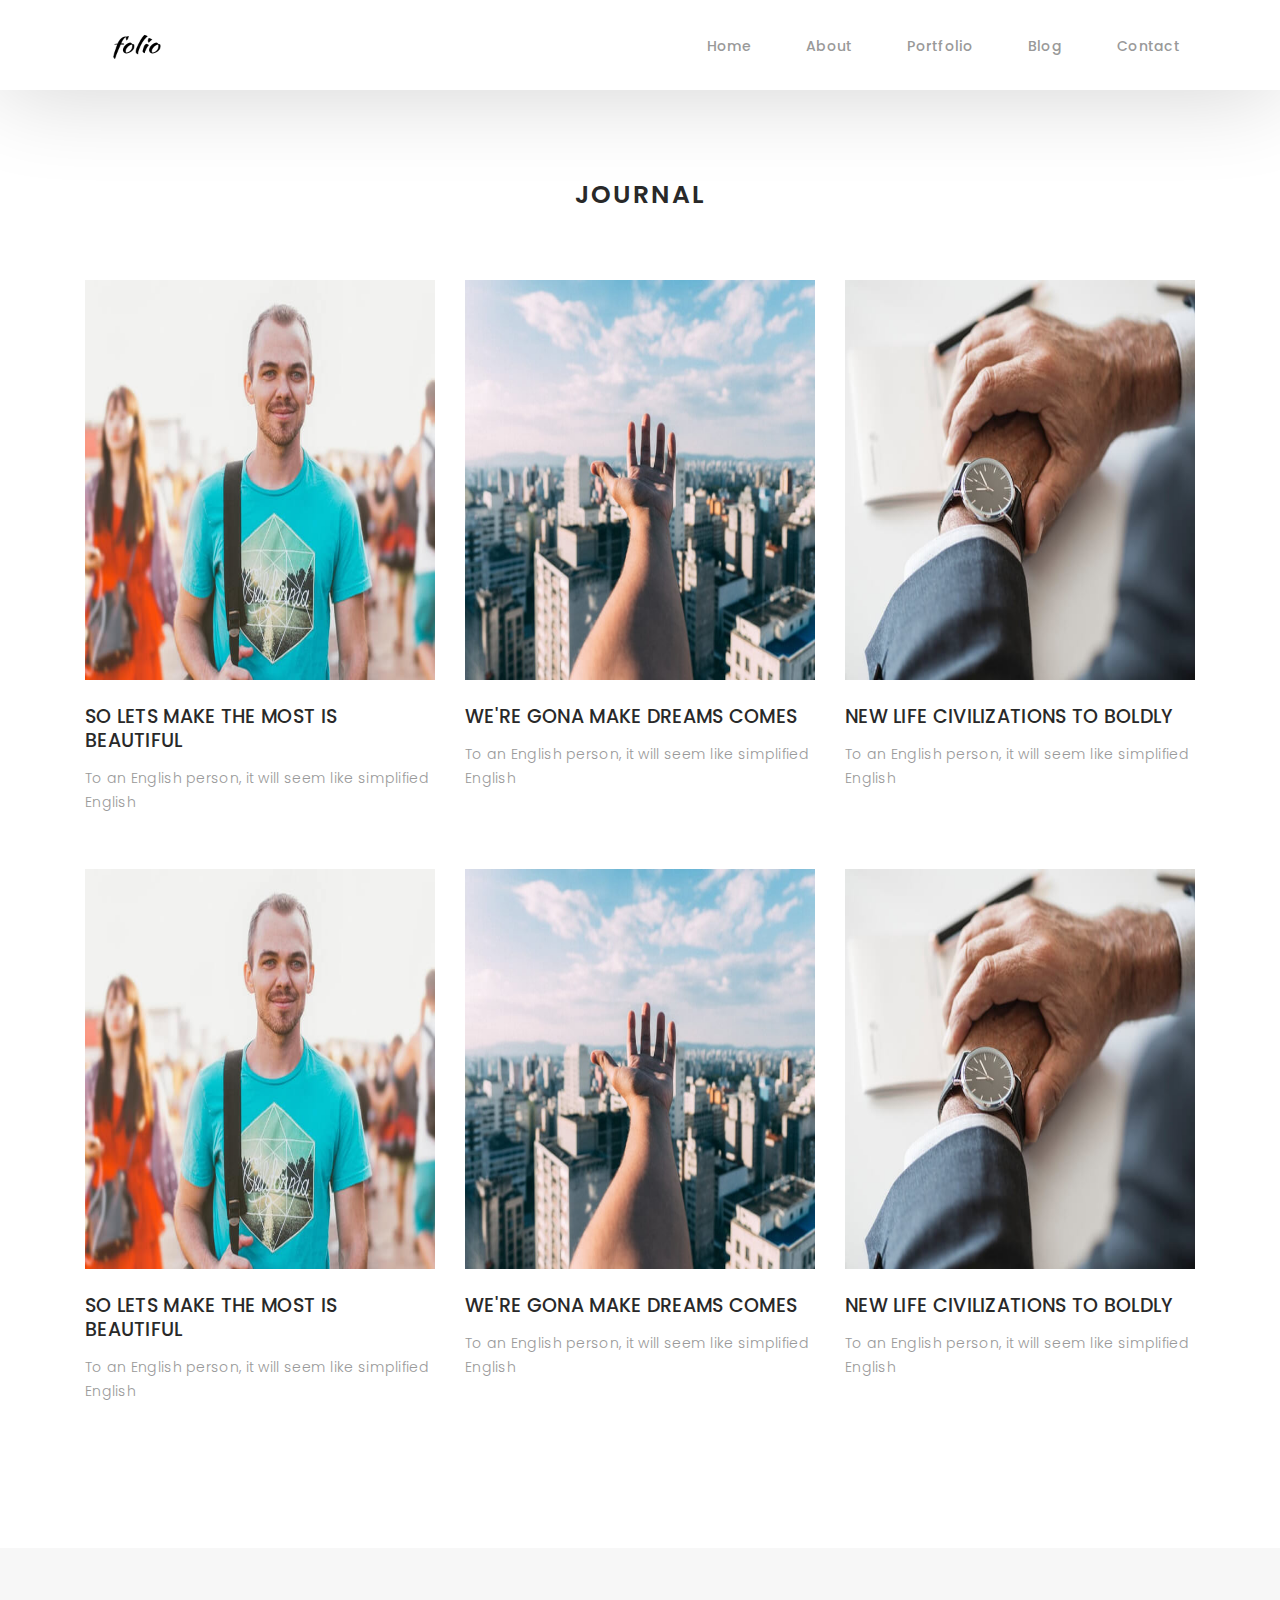
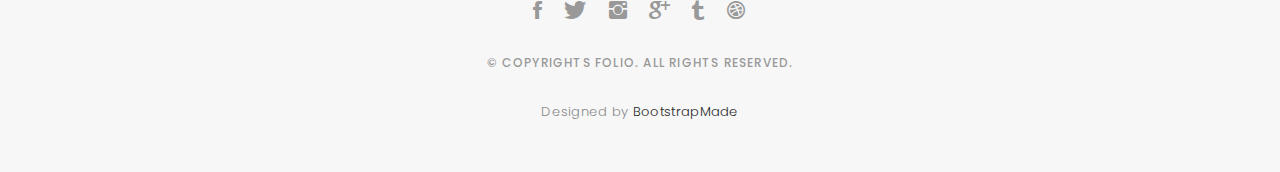
<file: Desktop/bootstrap/Folio_laura/Folio/blog-grid.html>
<!DOCTYPE html>
<html lang="en">

<head>
  <!-- meta -->
  <meta charset="utf-8">
  <meta content="width=device-width, initial-scale=1.0" name="viewport">

  <title>Folio - Blog Grid</title>
  <meta content="" name="keywords">
  <meta content="" name="description">

  <!-- Google Fonts -->
  <link href="https://fonts.googleapis.com/css?family=Poppins:300,300i,400,400i,500,500i,600,600i,700,700i|Playfair+Display:400,400i,700,700i,900,900i" rel="stylesheet">

  <!-- Bootstrap CSS File -->
  <link href="lib/bootstrap/css/bootstrap.min.css" rel="stylesheet">

  <!-- Libraries CSS Files -->
  <link href="lib/ionicons/css/ionicons.min.css" rel="stylesheet">
  <link href="lib/owlcarousel/assets/owl.carousel.min.css" rel="stylesheet">
  <link href="lib/magnific-popup/magnific-popup.css" rel="stylesheet">
  <link href="lib/hover/hover.min.css" rel="stylesheet">

  <!-- Blog Stylesheet File -->
  <link href="css/blog.css" rel="stylesheet">

  <!-- Main Stylesheet File -->
  <link href="css/style.css" rel="stylesheet">

  <!-- Responsive css -->
  <link href="css/responsive.css" rel="stylesheet">

  <!-- Favicon -->
  <link rel="shortcut icon" href="images/favicon.png">

  <!-- =======================================================
    Theme Name: Folio
    Theme URL: https://bootstrapmade.com/folio-bootstrap-portfolio-template/
    Author: BootstrapMade.com
    Author URL: https://bootstrapmade.com
  ======================================================= -->
</head>

<body>

  <!-- start section navbar -->
  <nav id="main-nav-subpage" class="subpage-nav">
    <div class="row">
      <div class="container">

        <div class="logo">
          <a href="index.html"><img src="images/logo.png" alt="logo"></a>
        </div>

        <div class="responsive"><i data-icon="m" class="ion-navicon-round"></i></div>

        <ul class="nav-menu list-unstyled">
          <li><a href="#homee" class="smoothScroll">Home</a></li>
          <li><a href="#about" class="smoothScroll">About</a></li>
          <li><a href="#portfolio" class="smoothScroll">Portfolio</a></li>
          <li><a href="#blog" class="smoothScroll">Blog</a></li>
          <li><a href="#contact" class="smoothScroll">Contact</a></li>
        </ul>

      </div>
    </div>
  </nav>
  <!-- End section navbar -->

  <!-- start section journal -->
  <div id="journal-blog" class="text-left  paddsections">

    <div class="container">
      <div class="section-title text-center">
        <h2>journal</h2>
      </div>
    </div>

    <div class="container">
      <div class="journal-block">
        <div class="row">

          <div class="col-lg-4 col-md-6">
            <div class="journal-info mb-30">

              <a href="blog-single.html"><img src="images/blog-post-1.jpg" class="img-responsive" alt="img"></a>

              <div class="journal-txt">

                <h4><a href="blog-single.html">SO LETS MAKE THE MOST IS BEAUTIFUL</a></h4>
                <p class="separator">To an English person, it will seem like simplified English
                </p>

              </div>

            </div>
          </div>

          <div class="col-lg-4 col-md-6">
            <div class="journal-info mb-30">

              <a href="blog-single.html"><img src="images/blog-post-2.jpg" class="img-responsive" alt="img"></a>

              <div class="journal-txt">

                <h4><a href="blog-single.html">WE'RE GONA MAKE DREAMS COMES</a></h4>
                <p class="separator">To an English person, it will seem like simplified English
                </p>

              </div>

            </div>
          </div>

          <div class="col-lg-4 col-md-6">
            <div class="journal-info mb-30">

              <a href="blog-single.html"><img src="images/blog-post-3.jpg" class="img-responsive" alt="img"></a>

              <div class="journal-txt">

                <h4><a href="blog-single.html">NEW LIFE CIVILIZATIONS TO BOLDLY</a></h4>
                <p class="separator">To an English person, it will seem like simplified English
                </p>

              </div>

            </div>
          </div>

          <div class="col-lg-4 col-md-6">
            <div class="journal-info mb-30">

              <a href="blog-single.html"><img src="images/blog-post-1.jpg" class="img-responsive" alt="img"></a>

              <div class="journal-txt">

                <h4><a href="blog-single.html">SO LETS MAKE THE MOST IS BEAUTIFUL</a></h4>
                <p class="separator">To an English person, it will seem like simplified English
                </p>

              </div>

            </div>
          </div>

          <div class="col-lg-4 col-md-6">
            <div class="journal-info mb-30">

              <a href="blog-single.html"><img src="images/blog-post-2.jpg" class="img-responsive" alt="img"></a>

              <div class="journal-txt">

                <h4><a href="blog-single.html">WE'RE GONA MAKE DREAMS COMES</a></h4>
                <p class="separator">To an English person, it will seem like simplified English
                </p>

              </div>

            </div>
          </div>

          <div class="col-lg-4 col-md-6">
            <div class="journal-info mb-30">

              <a href="blog-single.html"><img src="images/blog-post-3.jpg" class="img-responsive" alt="img"></a>

              <div class="journal-txt">

                <h4><a href="blog-single.html">NEW LIFE CIVILIZATIONS TO BOLDLY</a></h4>
                <p class="separator">To an English person, it will seem like simplified English
                </p>

              </div>

            </div>
          </div>

        </div>
      </div>
    </div>
  </div>
  <!-- End section journal -->


  <!-- start section footer -->
  <div id="footer" class="text-center">
    <div class="container">
      <div class="socials-media text-center">

        <ul class="list-unstyled">
          <li><a href="#"><i class="ion-social-facebook"></i></a></li>
          <li><a href="#"><i class="ion-social-twitter"></i></a></li>
          <li><a href="#"><i class="ion-social-instagram"></i></a></li>
          <li><a href="#"><i class="ion-social-googleplus"></i></a></li>
          <li><a href="#"><i class="ion-social-tumblr"></i></a></li>
          <li><a href="#"><i class="ion-social-dribbble"></i></a></li>
        </ul>

      </div>

      <p>&copy; Copyrights Folio. All rights reserved.</p>

      <div class="credits">
        <!--
          All the links in the footer should remain intact.
          You can delete the links only if you purchased the pro version.
          Licensing information: https://bootstrapmade.com/license/
          Purchase the pro version with working PHP/AJAX contact form: https://bootstrapmade.com/buy/?theme=Folio
        -->
        Designed by <a href="https://bootstrapmade.com/">BootstrapMade</a>
      </div>

    </div>
  </div>
  <!-- End section footer -->

  <!-- JavaScript Libraries -->
  <script src="lib/jquery/jquery.min.js"></script>
  <script src="lib/jquery/jquery-migrate.min.js"></script>
  <script src="lib/bootstrap/js/bootstrap.bundle.min.js"></script>
  <script src="lib/typed/typed.js"></script>
  <script src="lib/owlcarousel/owl.carousel.min.js"></script>
  <script src="lib/magnific-popup/magnific-popup.min.js"></script>
  <script src="lib/isotope/isotope.pkgd.min.js"></script>

  <!-- Contact Form JavaScript File -->
  <script src="contactform/contactform.js"></script>

  <!-- Template Main Javascript File -->
  <script src="js/main.js"></script>

</body>

</html>
</file>
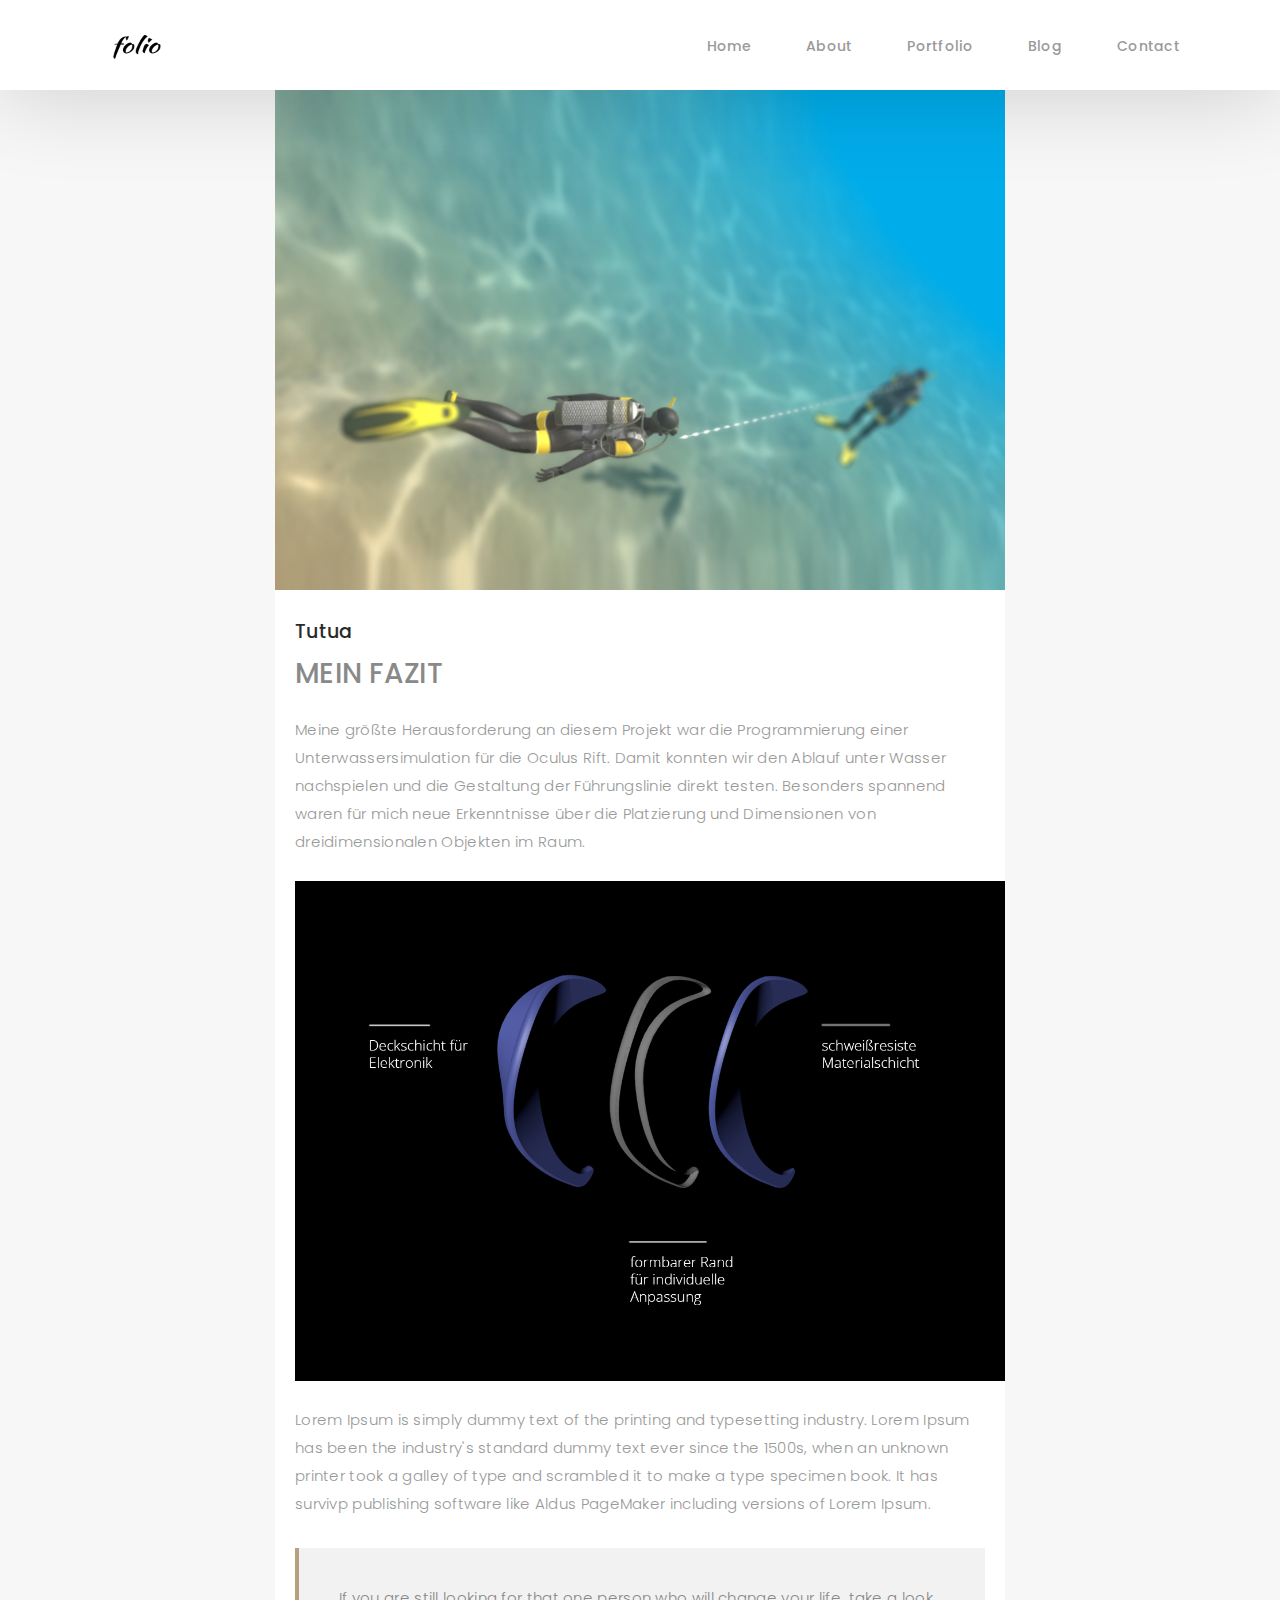
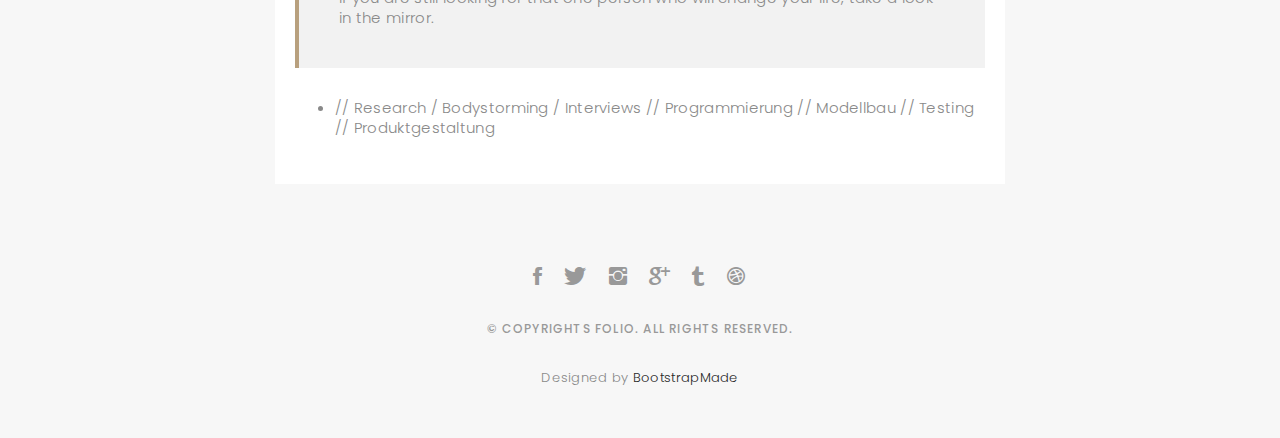
<file: Desktop/bootstrap/Folio_laura/Folio/blog-single.html>
<!DOCTYPE html>
<html lang="en">

<head>
  <!-- meta -->
  <meta charset="utf-8">
  <meta content="width=device-width, initial-scale=1.0" name="viewport">

  <title>Folio - Blog Singlee</title>
  <meta content="" name="keywords">
  <meta content="" name="description">

  <!-- Google Fonts -->
  <link href="https://fonts.googleapis.com/css?family=Poppins:300,300i,400,400i,500,500i,600,600i,700,700i|Playfair+Display:400,400i,700,700i,900,900i" rel="stylesheet">

  <!-- Bootstrap CSS File -->
  <link href="lib/bootstrap/css/bootstrap.min.css" rel="stylesheet">

  <!-- Libraries CSS Files -->
  <link href="lib/ionicons/css/ionicons.min.css" rel="stylesheet">
  <link href="lib/owlcarousel/assets/owl.carousel.min.css" rel="stylesheet">
  <link href="lib/magnific-popup/magnific-popup.css" rel="stylesheet">
  <link href="lib/hover/hover.min.css" rel="stylesheet">

  <!-- Blog Stylesheet File -->
  <link href="css/blog.css" rel="stylesheet">

  <!-- Main Stylesheet File -->
  <link href="css/style.css" rel="stylesheet">

  <!-- Responsive css -->
  <link href="css/responsive.css" rel="stylesheet">

  <!-- Favicon -->
  <link rel="shortcut icon" href="images/favicon.png">

  <!-- =======================================================
    Theme Name: Folio
    Theme URL: https://bootstrapmade.com/folio-bootstrap-portfolio-template/
    Author: BootstrapMade.com
    Author URL: https://bootstrapmade.com
  ======================================================= -->
</head>

<body>

  <!-- start section navbar -->
  <nav id="main-nav-subpage" class="subpage-nav">
    <div class="row">
      <div class="container">

        <div class="logo">
          <a href="index.html"><img src="images/logo.png" alt="logo"></a>
        </div>

        <div class="responsive"><i data-icon="m" class="ion-navicon-round"></i></div>

        <ul class="nav-menu list-unstyled">
          <li><a href="#homee" class="smoothScroll">Home</a></li>
          <li><a href="#about" class="smoothScroll">About</a></li>
          <li><a href="#portfolio" class="smoothScroll">Portfolio</a></li>
          <li><a href="#blog" class="smoothScroll">Blog</a></li>
          <li><a href="#contact" class="smoothScroll">Contact</a></li>
        </ul>
      </div>
    </div>
  </nav>
  <!-- End section navbar -->
  <!-- start section main content -->
  <div class="main-content">


    <div class="container">
      <div class="row justify-content-center">
        <div class="col-md-8 col-md-offset-2">
          <div class="row">
            <div class="container-main single-main">

              <div class="col-md-12">
                <div class="block-main mb-30">
                    <img src="images/wiederfinden_gross.jpg" class="img" alt="reviews2">
                  <div class="content-main single-post padDiv">
                    <div class="journal-txt">
                      <h4><a href="#">Tutua</a></h4>
                    </div>
                    <h3>MEIN FAZIT</h3>
                    <p class="col-mb-30">
Meine größte Herausforderung an diesem Projekt war
die Programmierung einer Unterwassersimulation für
die Oculus Rift. Damit konnten wir den Ablauf unter
Wasser nachspielen und die Gestaltung der Führungslinie
direkt testen.
Besonders spannend waren für mich neue Erkenntnisse
über die Platzierung und Dimensionen von dreidimensionalen
Objekten im Raum.</p>

    <img src="images/formstudien_mitBeschriftung.jpg" class="image-Responsive" alt="me">
                    <p class="mb-30">Lorem Ipsum is simply dummy text of the printing and typesetting industry. Lorem Ipsum has been the industry's standard dummy text ever since the 1500s, when an unknown printer took a galley of type and scrambled it to make a type
                      specimen book. It has survivp publishing software like Aldus PageMaker including versions of Lorem Ipsum.</p>
                    <blockquote>If you are still looking for that one person who will change your life, take a look in the mirror.</blockquote>
                  <ul>
                  <li>// Research / Bodystorming / Interviews
  // Programmierung
  // Modellbau
  // Testing
  // Produktgestaltung</li>
                  </ul>
                  </div>
                </div>
              </div>


            </div>
          </div>
        </div>
      </div>
    </div>
  </div>
  <!--  </div> -->
  <!-- start section main content -->

  <!-- start section footer -->
  <div id="footer" class="text-center">
    <div class="container">
      <div class="socials-media text-center">

        <ul class="list-unstyled">
          <li><a href="#"><i class="ion-social-facebook"></i></a></li>
          <li><a href="#"><i class="ion-social-twitter"></i></a></li>
          <li><a href="#"><i class="ion-social-instagram"></i></a></li>
          <li><a href="#"><i class="ion-social-googleplus"></i></a></li>
          <li><a href="#"><i class="ion-social-tumblr"></i></a></li>
          <li><a href="#"><i class="ion-social-dribbble"></i></a></li>
        </ul>

      </div>

      <p>&copy; Copyrights Folio. All rights reserved.</p>

      <div class="credits">
        <!--
          All the links in the footer should remain intact.
          You can delete the links only if you purchased the pro version.
          Licensing information: https://bootstrapmade.com/license/
          Purchase the pro version with working PHP/AJAX contact form: https://bootstrapmade.com/buy/?theme=Folio
        -->
        Designed by <a href="https://bootstrapmade.com/">BootstrapMade</a>
      </div>

    </div>
  </div>
  <!-- End section footer -->

  <!-- JavaScript Libraries -->
  <script src="lib/jquery/jquery.min.js"></script>
  <script src="lib/jquery/jquery-migrate.min.js"></script>
  <script src="lib/bootstrap/js/bootstrap.bundle.min.js"></script>
  <script src="lib/typed/typed.js"></script>
  <script src="lib/owlcarousel/owl.carousel.min.js"></script>
  <script src="lib/magnific-popup/magnific-popup.min.js"></script>
  <script src="lib/isotope/isotope.pkgd.min.js"></script>

  <!-- Contact Form JavaScript File -->
  <script src="contactform/contactform.js"></script>

  <!-- Template Main Javascript File -->
  <script src="js/main.js"></script>

</body>

</html>
</file>
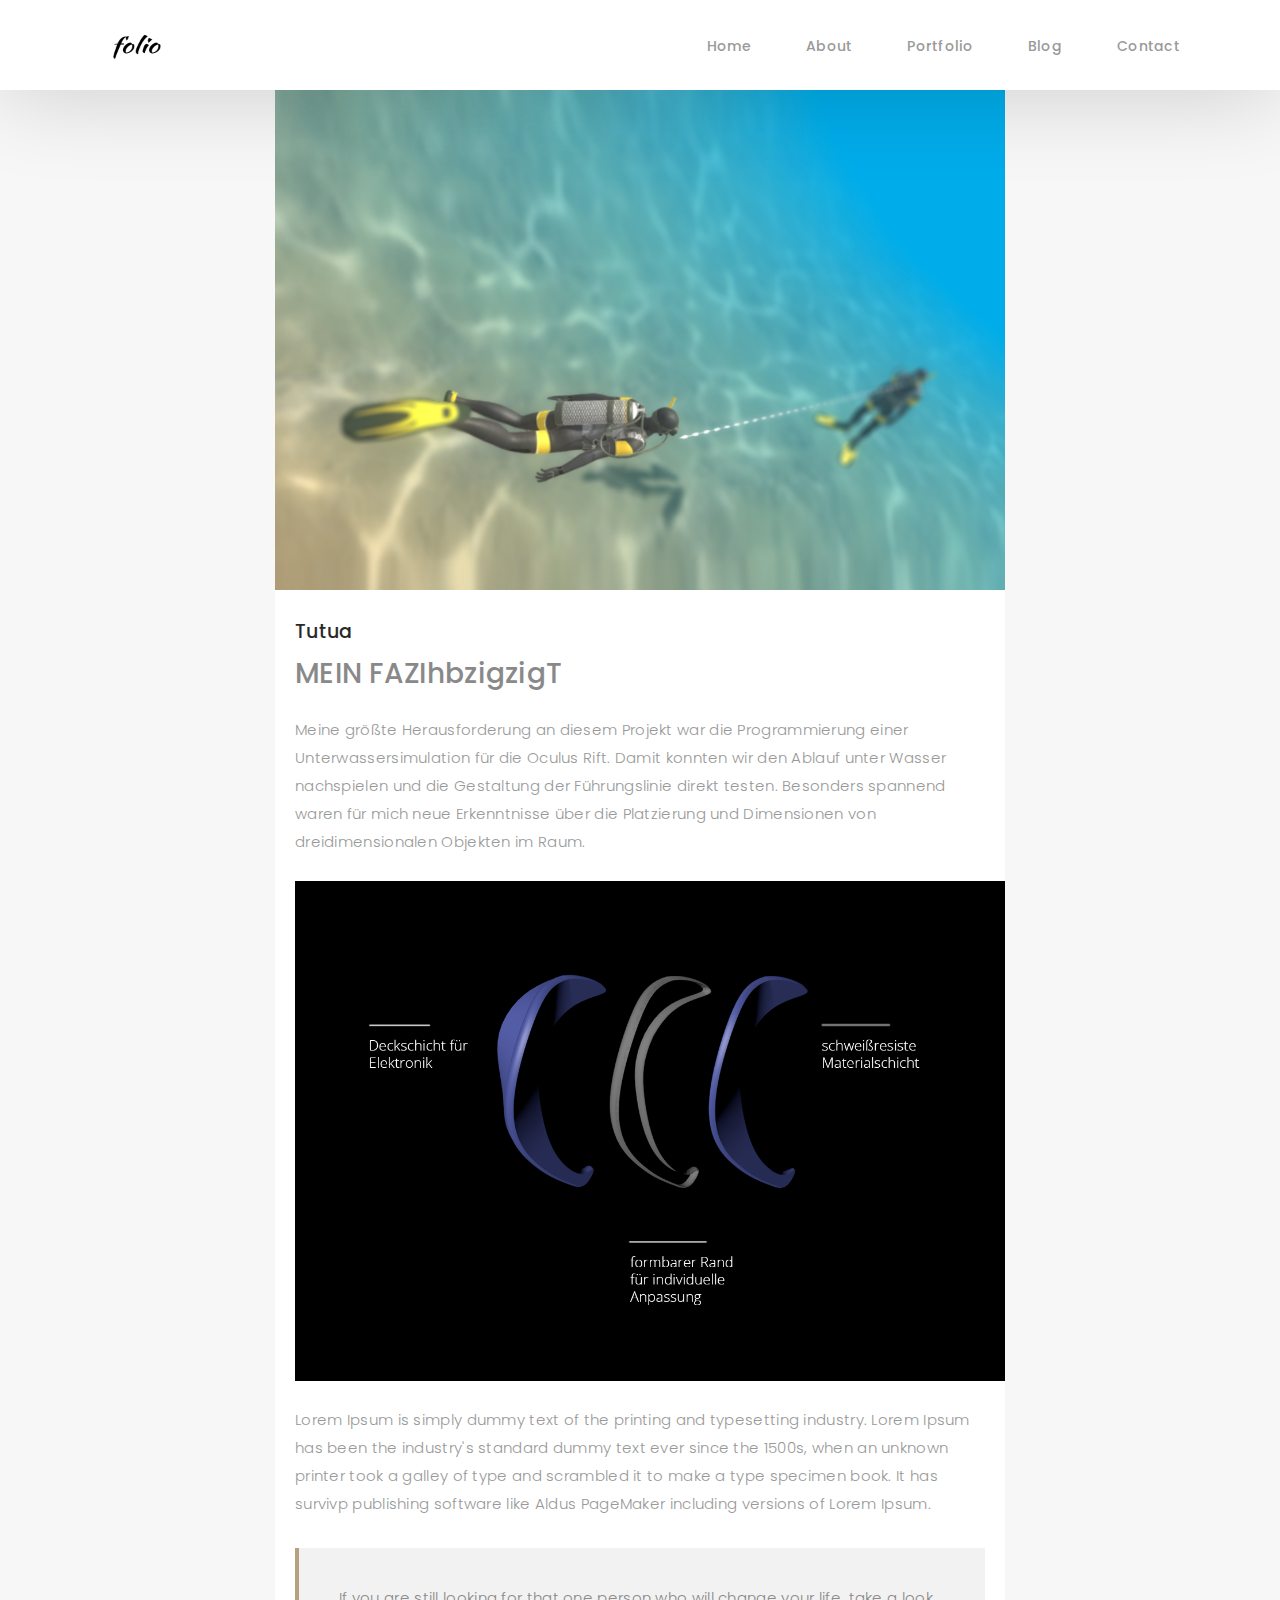
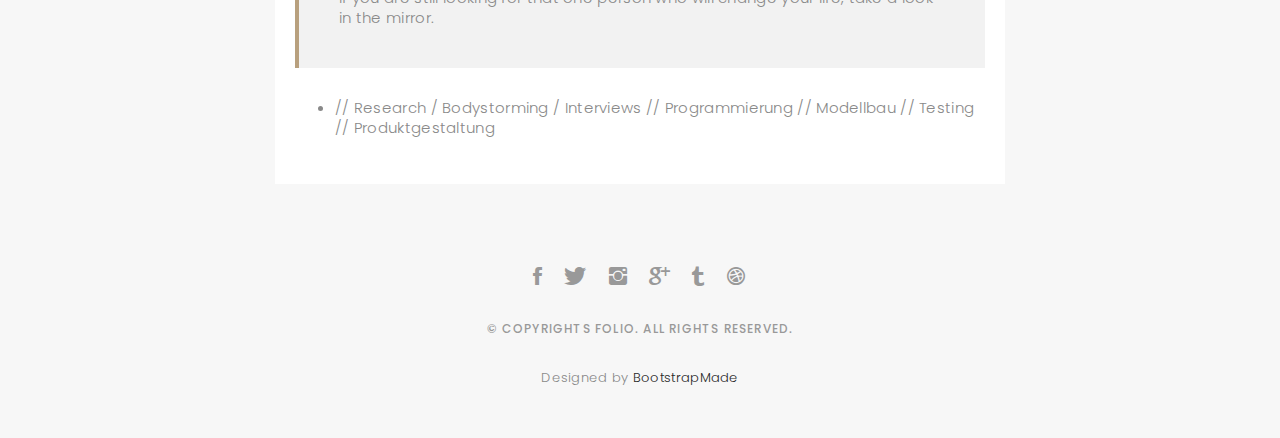
<file: Desktop/bootstrap/Folio_laura/Folio_11.08/blog-single.html>
<!DOCTYPE html>
<html lang="en">

<head>
  <!-- meta -->
  <meta charset="utf-8">
  <meta content="width=device-width, initial-scale=1.0" name="viewport">

  <title>Folio - Blog Singlee</title>
  <meta content="" name="keywords">
  <meta content="" name="description">

  <!-- Google Fonts -->
  <link href="https://fonts.googleapis.com/css?family=Poppins:300,300i,400,400i,500,500i,600,600i,700,700i|Playfair+Display:400,400i,700,700i,900,900i" rel="stylesheet">

  <!-- Bootstrap CSS File -->
  <link href="lib/bootstrap/css/bootstrap.min.css" rel="stylesheet">

  <!-- Libraries CSS Files -->
  <link href="lib/ionicons/css/ionicons.min.css" rel="stylesheet">
  <link href="lib/owlcarousel/assets/owl.carousel.min.css" rel="stylesheet">
  <link href="lib/magnific-popup/magnific-popup.css" rel="stylesheet">
  <link href="lib/hover/hover.min.css" rel="stylesheet">

  <!-- Blog Stylesheet File -->
  <link href="css/blog.css" rel="stylesheet">

  <!-- Main Stylesheet File -->
  <link href="css/modal.css" rel="stylesheet">

  <!-- Responsive css -->
  <link href="css/responsive.css" rel="stylesheet">

  <!-- Favicon -->
  <link rel="shortcut icon" href="images/favicon.png">

  <!-- =======================================================
    Theme Name: Folio
    Theme URL: https://bootstrapmade.com/folio-bootstrap-portfolio-template/
    Author: BootstrapMade.com
    Author URL: https://bootstrapmade.com
  ======================================================= -->
</head>

<body>

  <!-- start section navbar -->
  <nav id="main-nav-subpage" class="subpage-nav">
    <div class="row">
      <div class="container">

        <div class="logo">
          <a href="index.html"><img src="images/logo.png" alt="logo"></a>
        </div>

        <div class="responsive"><i data-icon="m" class="ion-navicon-round"></i></div>

        <ul class="nav-menu list-unstyled">
          <li><a href="#homee" class="smoothScroll">Home</a></li>
          <li><a href="#about" class="smoothScroll">About</a></li>
          <li><a href="#portfolio" class="smoothScroll">Portfolio</a></li>
          <li><a href="#blog" class="smoothScroll">Blog</a></li>
          <li><a href="#contact" class="smoothScroll">Contact</a></li>
        </ul>
      </div>
    </div>
  </nav>
  <!-- End section navbar -->
  <!-- start section main content -->
  <div class="main-content">


    <div class="container">
      <div class="row justify-content-center">
        <div class="col-md-8 col-md-offset-2">
          <div class="row">
            <div class="container-main single-main">

              <div class="col-md-12">
                <div class="block-main mb-30">
                    <img src="images/wiederfinden_gross.jpg" class="img" alt="reviews2">
                  <div class="content-main single-post padDiv">
                    <div class="journal-txt">
                      <h4><a href="#">Tutua</a></h4>
                    </div>
                    <h3>MEIN FAZIhbzigzigT</h3>
                    <p class="col-mb-30">
Meine größte Herausforderung an diesem Projekt war
die Programmierung einer Unterwassersimulation für
die Oculus Rift. Damit konnten wir den Ablauf unter
Wasser nachspielen und die Gestaltung der Führungslinie
direkt testen.
Besonders spannend waren für mich neue Erkenntnisse
über die Platzierung und Dimensionen von dreidimensionalen
Objekten im Raum.</p>

    <img src="images/formstudien_mitBeschriftung.jpg" class="image-Responsive" alt="me">
                    <p class="mb-30">Lorem Ipsum is simply dummy text of the printing and typesetting industry. Lorem Ipsum has been the industry's standard dummy text ever since the 1500s, when an unknown printer took a galley of type and scrambled it to make a type
                      specimen book. It has survivp publishing software like Aldus PageMaker including versions of Lorem Ipsum.</p>
                    <blockquote>If you are still looking for that one person who will change your life, take a look in the mirror.</blockquote>
                  <ul>
                  <li>// Research / Bodystorming / Interviews
  // Programmierung
  // Modellbau
  // Testing
  // Produktgestaltung</li>
                  </ul>
                  </div>
                </div>
              </div>


            </div>
          </div>
        </div>
      </div>
    </div>
  </div>
  <!--  </div> -->
  <!-- start section main content -->

  <!-- start section footer -->
  <div id="footer" class="text-center">
    <div class="container">
      <div class="socials-media text-center">

        <ul class="list-unstyled">
          <li><a href="#"><i class="ion-social-facebook"></i></a></li>
          <li><a href="#"><i class="ion-social-twitter"></i></a></li>
          <li><a href="#"><i class="ion-social-instagram"></i></a></li>
          <li><a href="#"><i class="ion-social-googleplus"></i></a></li>
          <li><a href="#"><i class="ion-social-tumblr"></i></a></li>
          <li><a href="#"><i class="ion-social-dribbble"></i></a></li>
        </ul>

      </div>

      <p>&copy; Copyrights Folio. All rights reserved.</p>

      <div class="credits">
        <!--
          All the links in the footer should remain intact.
          You can delete the links only if you purchased the pro version.
          Licensing information: https://bootstrapmade.com/license/
          Purchase the pro version with working PHP/AJAX contact form: https://bootstrapmade.com/buy/?theme=Folio
        -->
        Designed by <a href="https://bootstrapmade.com/">BootstrapMade</a>
      </div>

    </div>
  </div>
  <!-- End section footer -->

  <!-- JavaScript Libraries -->
  <script src="lib/jquery/jquery.min.js"></script>
  <script src="lib/jquery/jquery-migrate.min.js"></script>
  <script src="lib/bootstrap/js/bootstrap.bundle.min.js"></script>
  <script src="lib/typed/typed.js"></script>
  <script src="lib/owlcarousel/owl.carousel.min.js"></script>
  <script src="lib/magnific-popup/magnific-popup.min.js"></script>
  <script src="lib/isotope/isotope.pkgd.min.js"></script>

  <!-- Contact Form JavaScript File -->
  <script src="contactform/contactform.js"></script>

  <!-- Template Main Javascript File -->
  <script src="js/main.js"></script>

</body>

</html>
</file>
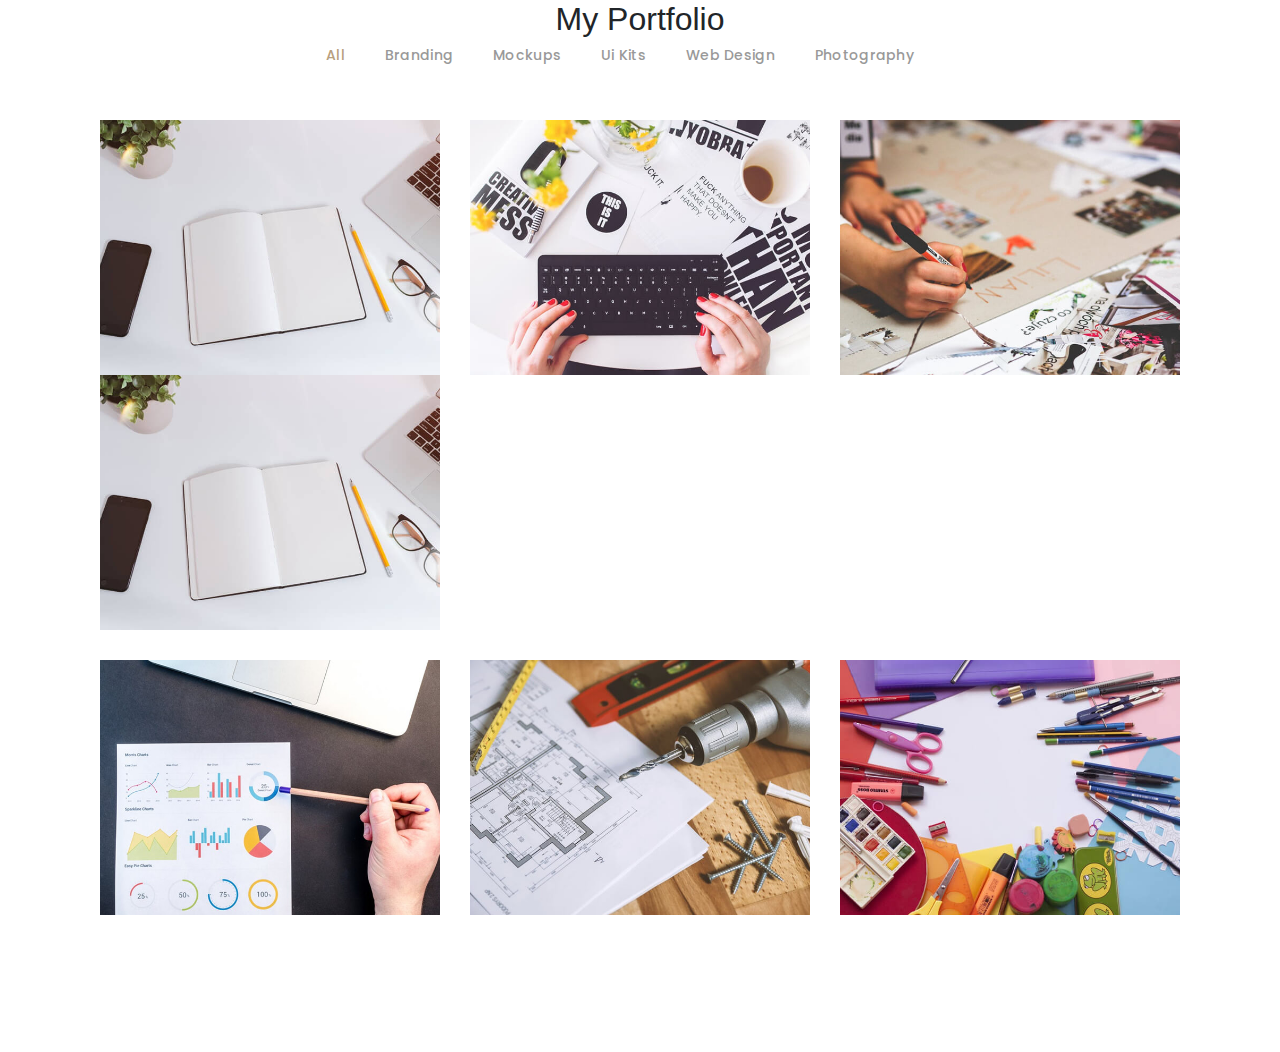
<file: Desktop/bootstrap/Folio_laura/Folio_11.08/centeredPic_isolated.html>
<!DOCTYPE html>
<html lang="en">

<head>
  <!-- meta -->
  <meta charset="utf-8">
  <meta content="width=device-width, initial-scale=1.0" name="viewport">

  <title>Folio - Personal Portfolio Template</title>
  <meta content="" name="keywords">
  <meta content="" name="description">

  <!-- Google Fonts -->
  <link href="https://fonts.googleapis.com/css?family=Poppins:300,300i,400,400i,500,500i,600,600i,700,700i|Playfair+Display:400,400i,700,700i,900,900i" rel="stylesheet">

  <!-- Bootstrap CSS File -->
  <link href="lib/bootstrap/css/bootstrap.min.css" rel="stylesheet">

  <!-- Libraries CSS Files -->
  <link href="lib/ionicons/css/ionicons.min.css" rel="stylesheet">
  <link href="lib/owlcarousel/assets/owl.carousel.min.css" rel="stylesheet">
  <link href="lib/magnific-popup/magnific-popup.css" rel="stylesheet">
  <link href="lib/hover/hover.min.css" rel="stylesheet">

  <!-- Main Stylesheet File -->
  <link href="css/centered.css" rel="stylesheet">

  <!-- Responsive css -->
  <link href="css/responsive.css" rel="stylesheet">

  <!-- Favicon -->
  <link rel="shortcut icon" href="images/favicon.png">

  <!-- =======================================================
    Theme Name: Folio
    Theme URL: https://bootstrapmade.com/folio-bootstrap-portfolio-template/
    Author: BootstrapMade.com
    Author URL: https://bootstrapmade.com
  ======================================================= -->
</head>

<body>








  <!-- start section portfolio -->
  <div id="portfolio" class="text-center paddsection">

    <div class="container">
      <div class="section-title text-center">
        <h2>My Portfolio</h2>
      </div>
    </div>

    <div class="container">
      <div class="row">
        <div class="col-md-12">

          <div class="portfolio-list">

            <ul class="nav list-unstyled" id="portfolio-flters">
              <li class="filter filter-active" data-filter=".all">all</li>
              <li class="filter" data-filter=".branding">branding</li>
              <li class="filter" data-filter=".mockups">mockups</li>
              <li class="filter" data-filter=".uikits">ui kits</li>
              <li class="filter" data-filter=".webdesign">web design</li>
              <li class="filter" data-filter=".photography">photography</li>
            </ul>

          </div>

          <div class="portfolio-container">

            <div class="col-lg-4 col-md-6 portfolio-thumbnail all branding uikits webdesign">
              <a class="popup-img" href="images/portfolio/1.jpg">
                <img src="images/portfolio/1.jpg" alt="img">
                  <img src="images/portfolio/1.jpg" alt="img">
              </a>
            </div>

            <div class="col-lg-4 col-md-6 portfolio-thumbnail all mockups uikits photography">
              <a class="popup-img" href="images/portfolio/2.jpg">
                <img src="images/portfolio/2.jpg"  alt="img">
              </a>
            </div>

            <div class="col-lg-4 col-md-6 portfolio-thumbnail all branding webdesig photographyn">
              <a class="popup-img" href="images/portfolio/3.jpg">
                <img src="images/portfolio/3.jpg" alt="img">
              </a>
            </div>

            <div class="col-lg-4 col-md-6 portfolio-thumbnail all mockups webdesign photography">
              <a class="popup-img" href="images/portfolio/4.jpg">
                <img src="images/portfolio/4.jpg" alt="img">
              </a>
            </div>

            <div class="col-lg-4 col-md-6 portfolio-thumbnail all branding uikits photography">
              <a class="popup-img" href="images/portfolio/5.jpg">
                <img src="images/portfolio/5.jpg" alt="img">
              </a>
            </div>

            <div class="col-lg-4 col-md-6 portfolio-thumbnail all mockups uikits webdesign">
              <a class="popup-img" href="images/portfolio/6.jpg">
                <img src="images/portfolio/6.jpg" alt="img">
              </a>
            </div>

          </div>
        </div>
      </div>
    </div>

  </div>
  <!-- End section portfolio -->


  <!-- JavaScript Libraries -->
  <script src="lib/jquery/jquery.min.js"></script>
  <script src="lib/jquery/jquery-migrate.min.js"></script>
  <script src="lib/bootstrap/js/bootstrap.bundle.min.js"></script>
  <script src="lib/typed/typed.js"></script>
  <script src="lib/owlcarousel/owl.carousel.min.js"></script>
  <script src="lib/magnific-popup/magnific-popup.min.js"></script>
  <script src="lib/isotope/isotope.pkgd.min.js"></script>

  <!-- Contact Form JavaScript File -->
  <script src="contactform/contactform.js"></script>

  <!-- Template Main Javascript File -->
  <script src="js/main.js"></script>

</body>

</html>
</file>
<file: Desktop/bootstrap/Folio_laura/Folio/css/blog.css>
/*-----------------------------------------------------------------------------------*/

/*  -  Navbar fixd page
/*-----------------------------------------------------------------------------------*/

.subpage-nav {
  display: block !important;
  position: relative;
}

/*-----------------------------------------------------------------------------------*/

/*  /* Single page */

/*-----------------------------------------------------------------------------------*/

/* main content */

.main-content {
  background: #f7f7f7;
}

.main-content .container-main {
  display: inline-block;
  width: 100%;
}

img{
  max-width: auto;
  height: 500px;

}

.main-content .container-main .block-main {
  margin-bottom: 30px;
  overflow: hidden;
}

.container-main .block-main .content-main {
  background: #fff none repeat scroll 0 0;
  display: inline-block;
  width: 100%;
}

.journal-txt h4 a {
  display: block;
  font-size: 19px;
  line-height: 24px;
  margin: 0 0 13px 0;
  font-weight: 500;
  color: #292929;
  -moz-transition: all 0.5s ease-in-out 0s;
  -ms-transition: all 0.5s ease-in-out 0s;
  -o-transition: all 0.5s ease-in-out 0s;
  -webkit-transition: all 0.5s ease-in-out 0s;
  transition: all 0.5s ease-in-out 0s;
}

.journal-txt h4 a:hover {
  color: #b8a07e;
  -moz-transition: all 0.5s ease-in-out 0s;
  -ms-transition: all 0.5s ease-in-out 0s;
  -o-transition: all 0.5s ease-in-out 0s;
  -webkit-transition: all 0.5s ease-in-out 0s;
  transition: all 0.5s ease-in-out 0s;
}

.post-meta ul li {
  font-size: 12px;
  font-weight: normal;
  margin-left: 8px;
  margin-right: 8px;
  text-transform: capitalize;
  display: inline-block;
  float: none;
}

.content-main .post-meta a {
  color: #a2a2a2;
  margin-left: 5px;
}

/* Commonts */

.comments {
  background: #fff;
}

.entry-comments h6 {
  margin-right: 10px;
  font-size: 13px;
  letter-spacing: 0.1em;
  font-weight: 500;
}

.entry-comments-item {
  margin-top: 40px;
  padding-bottom: 40px;
  border-bottom: 1px solid #f2f2f2;
}

.entry-comments-avatar {
  position: absolute;
  display: block;
  border-radius: 50%;
  width: 60px;
  height: 60px;
}

.entry-comments-body {
  padding-left: 86px;
}

.entry-comments-author {
  margin-right: 10px;
  font-size: 13px;
  color: #292929;
  letter-spacing: 0.1em;
  font-weight: 500;
}

.rep {
  font-size: 13px;
  color: #292929;
  letter-spacing: 0.1em;
  font-weight: 500;
  text-transform: capitalize;
}

.entry-comments span a {
  font-size: 13px;
  color: #999;
}

.entry-comments-reply {
  padding-left: 10%;
}

/* Commonts form */

.cmt {
  background: #fff;
}

blockquote {
  padding: 40px;
  background-color: #f2f2f2;
  margin: 30px 0;
  border: none;
  border-left: 4px solid #b8a07e;
}
</file>
<file: Desktop/bootstrap/Folio_laura/Folio/css/responsive.css>
/** Width between 1200x to 0
 *  ~~~~~~~~~~~~~~~~~~~~~~~~~~~~~~~~~~~~
 */

@media (min-width: 1200px) {

}

/** Width between 992px to 1199px
 *  ~~~~~~~~~~~~~~~~~~~~~~~~~~~~~~~~~~~~
 */

@media (min-width: 992px) and (max-width: 1199px) {
  
}

/** Width between 768px to 991px
 *  ~~~~~~~~~~~~~~~~~~~~~~~~~~~~~~~~~~~~
 */

@media (min-width: 768px) and (max-width: 991px) {
  /* Navbar */
  nav {
    padding: 10px 15px;
  }
  .nav-menu {
    margin-top: 40px;
    display: none;
    float: none;
    width: 100%;
  }
  .nav-menu li {
    float: none;
    width: 100%;
    text-align: center;
    border-top: 1px solid #f7f7f7;
    line-height: 45px;
    margin-left: 0;
    padding-top: 10px;
    padding-bottom: 10px;
  }
  .responsive {
    float: right;
    padding-top: 15px;
    display: block;
  }
  /* About */
  .head-info .header-content .cmaster h1 {
    font-size: 32px;
  }
  #about .div-img-bg {
    padding: 0;
  }
  #about .div-img-bg .about-img img {
    margin-top: 0%;
    margin-left: calc(0% - 0px);
  }
  #about .about-descr .p-heading {
    font-size: 20px;
  }
  #about .about-descr .separator {
    max-width: 100%;
    margin-bottom: 0;
  }
  /* portfolio */
  #portfolio .portfolio-list .nav li {
    float: none;
    margin: 20px;
    display: inline-block;
  }
  /* journal */
  #journal .journal-block .journal-info {
    margin-bottom: 30px;
  }
  /* Contact */
  .contact-contact {
    margin-bottom: 30px;
  }
  /* Footer */
  #footer .socials-media ul li {
    margin-right: 0;
    margin-left: 0;
    float: none;
    display: inline-block;
  }
}

/** Width between 767px to 0
 *  ~~~~~~~~~~~~~~~~~~~~~~~~~~~~~~~~~~~~
 */

@media (max-width: 767px) {
  /* Navbar */
  nav {
    padding: 20px 15px;
  }
  .nav-menu {
    margin-top: 40px;
    display: none;
    float: none;
    width: 100%;
  }
  .nav-menu li {
    float: none;
    width: 100%;
    text-align: center;
    border-top: 1px solid #f7f7f7;
    line-height: 45px;
    margin-left: 0;
    padding-top: 10px;
    padding-bottom: 10px;
  }
  .responsive {
    float: right;
    padding-top: 15px;
    display: block;
  }
  /* About */
  .head-info .header-content h1 {
    font-size: 32px;
  }
  #about .div-img-bg {
    padding: 0;
  }
  #about .div-img-bg .about-img img {
    margin-top: 0%;
    margin-left: calc(0% - 0px);
  }
  #about .about-descr .p-heading {
    font-size: 20px;
  }
  #about .about-descr .separator {
    max-width: 100%;
    margin-bottom: 0;
  }
  /* portfolio */
  #portfolio .portfolio-list .nav li {
    float: none;
    margin: 20px;
    display: inline-block;
  }
  /* journal */
  #journal .journal-block .journal-info {
    margin-bottom: 30px;
  }
  /* Contact */
  .contact-contact {
    margin-bottom: 30px;
  }
  /* Footer */
  #footer .socials-media ul li {
    margin-right: 0;
    margin-left: 0;
    float: none;
    display: inline-block;
  }
}

/** Width between 600px to 0
 *  ~~~~~~~~~~~~~~~~~~~~~~~~~~~~~~~~~~~~
 */

@media (max-width: 600px) {
  /* Navbar */
  nav {
    padding: 20px 15px;
  }
  .nav-menu {
    margin-top: 40px;
    display: none;
    float: none;
    width: 100%;
  }
  .nav-menu li {
    float: none;
    width: 100%;
    text-align: center;
    border-top: 1px solid #f7f7f7;
    line-height: 45px;
    margin-left: 0;
    padding-top: 10px;
    padding-bottom: 10px;
  }
  .responsive {
    float: right;
    padding-top: 15px;
    display: block;
  }
  /* About */
  .head-info .header-content h1 {
    font-size: 32px;
  }
  #about .div-img-bg {
    padding: 0;
  }
  #about .div-img-bg .about-img img {
    margin-top: 0%;
    margin-left: calc(0% - 0px);
  }
  #about .about-descr .p-heading {
    font-size: 20px;
  }
  #about .about-descr .separator {
    max-width: 100%;
    margin-bottom: 0;
  }
  /* portfolio */
  #portfolio .portfolio-list .nav li {
    float: none;
    margin: 10px;
    display: inline-block;
  }
  /* journal */
  #journal .journal-block .journal-info {
    margin-bottom: 30px;
  }
  /* Contact */
  .contact-contact {
    margin-bottom: 30px;
  }
  /* Footer */
  #footer .socials-media ul li {
    margin-right: 0;
    margin-left: 0;
    float: none;
    display: inline-block;
  }
}

/** Width between 480px to 0
 *  ~~~~~~~~~~~~~~~~~~~~~~~~~~~~~~~~~~~~
 */

@media (max-width: 480px) {
  /* Navbar */
  nav {
    padding: 20px 15px;
  }
  .nav-menu {
    margin-top: 40px;
    display: none;
    float: none;
    width: 100%;
  }
  .nav-menu li {
    float: none;
    width: 100%;
    text-align: center;
    border-top: 1px solid #f7f7f7;
    line-height: 45px;
    margin-left: 0;
    padding-top: 10px;
    padding-bottom: 10px;
  }
  .responsive {
    float: right;
    padding-top: 15px;
    display: block;
  }
  /* About */
  .head-info .header-content h1 {
    font-size: 32px;
  }
  #about .div-img-bg {
    padding: 0;
  }
  #about .div-img-bg .about-img img {
    margin-top: 0%;
    margin-left: calc(0% - 0px);
  }
  #about .about-descr .p-heading {
    font-size: 20px;
  }
  #about .about-descr .separator {
    max-width: 100%;
    margin-bottom: 0;
  }
  /* portfolio */
  #portfolio .portfolio-list .nav li {
    float: none;
    margin: 20px;
  }
  /* journal */
  #journal .journal-block .journal-info {
    margin-bottom: 30px;
  }
  /* Contact */
  .contact-contact {
    margin-bottom: 30px;
  }
  /* Footer */
  #footer .socials-media ul li {
    margin-right: 0;
    margin-left: 0;
    float: none;
    display: inline-block;
  }
}

/** Width between 320px to 0
 *  ~~~~~~~~~~~~~~~~~~~~~~~~~~~~~~~~~~~~
 */

@media (max-width: 320px) {
  /* Navbar */
  nav {
    padding: 20px 15px;
  }
  .nav-menu {
    margin-top: 40px;
    display: none;
    float: none;
    width: 100%;
  }
  .nav-menu li {
    float: none;
    width: 100%;
    text-align: center;
    border-top: 1px solid #f7f7f7;
    line-height: 45px;
    margin-left: 0;
    padding-top: 10px;
    padding-bottom: 10px;
  }
  .responsive {
    float: right;
    padding-top: 15px;
    display: block;
  }
  /* About */
  .head-info .header-content h1 {
    font-size: 32px;
  }
  #about .div-img-bg {
    padding: 0;
  }
  #about .div-img-bg .about-img img {
    margin-top: 0%;
    margin-left: calc(0% - 0px);
  }
  #about .about-descr .p-heading {
    font-size: 20px;
  }
  #about .about-descr .separator {
    max-width: 100%;
    margin-bottom: 0;
  }
  /* portfolio */
  #portfolio .portfolio-list .nav li {
    float: none;
    margin: 20px;
  }
  /* journal */
  #journal .journal-block .journal-info {
    margin-bottom: 30px;
  }
  /* Contact */
  .contact-contact {
    margin-bottom: 30px;
  }
  /* Footer */
  #footer .socials-media ul li {
    margin-right: 0;
    margin-left: 0;
    float: none;
    display: inline-block;
  }
  /* Single page */
  .entry-comments-body span {
    display: inline-block;
    margin-right: 0;
  }
}
</file>
<file: Desktop/bootstrap/Folio_laura/Folio_11.08/css/blog.css>
/*-----------------------------------------------------------------------------------*/

/*  -  Navbar fixd page
/*-----------------------------------------------------------------------------------*/

.subpage-nav {
  display: block !important;
  position: relative;
}

/*-----------------------------------------------------------------------------------*/

/*  /* Single page */

/*-----------------------------------------------------------------------------------*/

/* main content */

.main-content {
  background: #f7f7f7;
}

.main-content .container-main {
  display: inline-block;
  width: 100%;
}

img{
  max-width: auto;
  height: 500px;

}

.main-content .container-main .block-main {
  margin-bottom: 30px;
  overflow: hidden;
}

.container-main .block-main .content-main {
  background: #fff none repeat scroll 0 0;
  display: inline-block;
  width: 100%;
}

.journal-txt h4 a {
  display: block;
  font-size: 19px;
  line-height: 24px;
  margin: 0 0 13px 0;
  font-weight: 500;
  color: #292929;
  -moz-transition: all 0.5s ease-in-out 0s;
  -ms-transition: all 0.5s ease-in-out 0s;
  -o-transition: all 0.5s ease-in-out 0s;
  -webkit-transition: all 0.5s ease-in-out 0s;
  transition: all 0.5s ease-in-out 0s;
}

.journal-txt h4 a:hover {
  color: #b8a07e;
  -moz-transition: all 0.5s ease-in-out 0s;
  -ms-transition: all 0.5s ease-in-out 0s;
  -o-transition: all 0.5s ease-in-out 0s;
  -webkit-transition: all 0.5s ease-in-out 0s;
  transition: all 0.5s ease-in-out 0s;
}

.post-meta ul li {
  font-size: 12px;
  font-weight: normal;
  margin-left: 8px;
  margin-right: 8px;
  text-transform: capitalize;
  display: inline-block;
  float: none;
}

.content-main .post-meta a {
  color: #a2a2a2;
  margin-left: 5px;
}

/* Commonts */

.comments {
  background: #fff;
}

.entry-comments h6 {
  margin-right: 10px;
  font-size: 13px;
  letter-spacing: 0.1em;
  font-weight: 500;
}

.entry-comments-item {
  margin-top: 40px;
  padding-bottom: 40px;
  border-bottom: 1px solid #f2f2f2;
}

.entry-comments-avatar {
  position: absolute;
  display: block;
  border-radius: 50%;
  width: 60px;
  height: 60px;
}

.entry-comments-body {
  padding-left: 86px;
}

.entry-comments-author {
  margin-right: 10px;
  font-size: 13px;
  color: #292929;
  letter-spacing: 0.1em;
  font-weight: 500;
}

.rep {
  font-size: 13px;
  color: #292929;
  letter-spacing: 0.1em;
  font-weight: 500;
  text-transform: capitalize;
}

.entry-comments span a {
  font-size: 13px;
  color: #999;
}

.entry-comments-reply {
  padding-left: 10%;
}

/* Commonts form */

.cmt {
  background: #fff;
}

blockquote {
  padding: 40px;
  background-color: #f2f2f2;
  margin: 30px 0;
  border: none;
  border-left: 4px solid #b8a07e;
}
</file>
<file: Desktop/bootstrap/Folio_laura/Folio_11.08/css/responsive.css>
/** Width between 1200x to 0
 *  ~~~~~~~~~~~~~~~~~~~~~~~~~~~~~~~~~~~~
 */

@media (min-width: 1200px) {

}

/** Width between 992px to 1199px
 *  ~~~~~~~~~~~~~~~~~~~~~~~~~~~~~~~~~~~~
 */

@media (min-width: 992px) and (max-width: 1199px) {
  
}

/** Width between 768px to 991px
 *  ~~~~~~~~~~~~~~~~~~~~~~~~~~~~~~~~~~~~
 */

@media (min-width: 768px) and (max-width: 991px) {
  /* Navbar */
  nav {
    padding: 10px 15px;
  }
  .nav-menu {
    margin-top: 40px;
    display: none;
    float: none;
    width: 100%;
  }
  .nav-menu li {
    float: none;
    width: 100%;
    text-align: center;
    border-top: 1px solid #f7f7f7;
    line-height: 45px;
    margin-left: 0;
    padding-top: 10px;
    padding-bottom: 10px;
  }
  .responsive {
    float: right;
    padding-top: 15px;
    display: block;
  }
  /* About */
  .head-info .header-content .cmaster h1 {
    font-size: 32px;
  }
  #about .div-img-bg {
    padding: 0;
  }
  #about .div-img-bg .about-img img {
    margin-top: 0%;
    margin-left: calc(0% - 0px);
  }
  #about .about-descr .p-heading {
    font-size: 20px;
  }
  #about .about-descr .separator {
    max-width: 100%;
    margin-bottom: 0;
  }
  /* portfolio */
  #portfolio .portfolio-list .nav li {
    float: none;
    margin: 20px;
    display: inline-block;
  }
  /* journal */
  #journal .journal-block .journal-info {
    margin-bottom: 30px;
  }
  /* Contact */
  .contact-contact {
    margin-bottom: 30px;
  }
  /* Footer */
  #footer .socials-media ul li {
    margin-right: 0;
    margin-left: 0;
    float: none;
    display: inline-block;
  }
}

/** Width between 767px to 0
 *  ~~~~~~~~~~~~~~~~~~~~~~~~~~~~~~~~~~~~
 */

@media (max-width: 767px) {
  /* Navbar */
  nav {
    padding: 20px 15px;
  }
  .nav-menu {
    margin-top: 40px;
    display: none;
    float: none;
    width: 100%;
  }
  .nav-menu li {
    float: none;
    width: 100%;
    text-align: center;
    border-top: 1px solid #f7f7f7;
    line-height: 45px;
    margin-left: 0;
    padding-top: 10px;
    padding-bottom: 10px;
  }
  .responsive {
    float: right;
    padding-top: 15px;
    display: block;
  }
  /* About */
  .head-info .header-content h1 {
    font-size: 32px;
  }
  #about .div-img-bg {
    padding: 0;
  }
  #about .div-img-bg .about-img img {
    margin-top: 0%;
    margin-left: calc(0% - 0px);
  }
  #about .about-descr .p-heading {
    font-size: 20px;
  }
  #about .about-descr .separator {
    max-width: 100%;
    margin-bottom: 0;
  }
  /* portfolio */
  #portfolio .portfolio-list .nav li {
    float: none;
    margin: 20px;
    display: inline-block;
  }
  /* journal */
  #journal .journal-block .journal-info {
    margin-bottom: 30px;
  }
  /* Contact */
  .contact-contact {
    margin-bottom: 30px;
  }
  /* Footer */
  #footer .socials-media ul li {
    margin-right: 0;
    margin-left: 0;
    float: none;
    display: inline-block;
  }
}

/** Width between 600px to 0
 *  ~~~~~~~~~~~~~~~~~~~~~~~~~~~~~~~~~~~~
 */

@media (max-width: 600px) {
  /* Navbar */
  nav {
    padding: 20px 15px;
  }
  .nav-menu {
    margin-top: 40px;
    display: none;
    float: none;
    width: 100%;
  }
  .nav-menu li {
    float: none;
    width: 100%;
    text-align: center;
    border-top: 1px solid #f7f7f7;
    line-height: 45px;
    margin-left: 0;
    padding-top: 10px;
    padding-bottom: 10px;
  }
  .responsive {
    float: right;
    padding-top: 15px;
    display: block;
  }
  /* About */
  .head-info .header-content h1 {
    font-size: 32px;
  }
  #about .div-img-bg {
    padding: 0;
  }
  #about .div-img-bg .about-img img {
    margin-top: 0%;
    margin-left: calc(0% - 0px);
  }
  #about .about-descr .p-heading {
    font-size: 20px;
  }
  #about .about-descr .separator {
    max-width: 100%;
    margin-bottom: 0;
  }
  /* portfolio */
  #portfolio .portfolio-list .nav li {
    float: none;
    margin: 10px;
    display: inline-block;
  }
  /* journal */
  #journal .journal-block .journal-info {
    margin-bottom: 30px;
  }
  /* Contact */
  .contact-contact {
    margin-bottom: 30px;
  }
  /* Footer */
  #footer .socials-media ul li {
    margin-right: 0;
    margin-left: 0;
    float: none;
    display: inline-block;
  }
}

/** Width between 480px to 0
 *  ~~~~~~~~~~~~~~~~~~~~~~~~~~~~~~~~~~~~
 */

@media (max-width: 480px) {
  /* Navbar */
  nav {
    padding: 20px 15px;
  }
  .nav-menu {
    margin-top: 40px;
    display: none;
    float: none;
    width: 100%;
  }
  .nav-menu li {
    float: none;
    width: 100%;
    text-align: center;
    border-top: 1px solid #f7f7f7;
    line-height: 45px;
    margin-left: 0;
    padding-top: 10px;
    padding-bottom: 10px;
  }
  .responsive {
    float: right;
    padding-top: 15px;
    display: block;
  }
  /* About */
  .head-info .header-content h1 {
    font-size: 32px;
  }
  #about .div-img-bg {
    padding: 0;
  }
  #about .div-img-bg .about-img img {
    margin-top: 0%;
    margin-left: calc(0% - 0px);
  }
  #about .about-descr .p-heading {
    font-size: 20px;
  }
  #about .about-descr .separator {
    max-width: 100%;
    margin-bottom: 0;
  }
  /* portfolio */
  #portfolio .portfolio-list .nav li {
    float: none;
    margin: 20px;
  }
  /* journal */
  #journal .journal-block .journal-info {
    margin-bottom: 30px;
  }
  /* Contact */
  .contact-contact {
    margin-bottom: 30px;
  }
  /* Footer */
  #footer .socials-media ul li {
    margin-right: 0;
    margin-left: 0;
    float: none;
    display: inline-block;
  }
}

/** Width between 320px to 0
 *  ~~~~~~~~~~~~~~~~~~~~~~~~~~~~~~~~~~~~
 */

@media (max-width: 320px) {
  /* Navbar */
  nav {
    padding: 20px 15px;
  }
  .nav-menu {
    margin-top: 40px;
    display: none;
    float: none;
    width: 100%;
  }
  .nav-menu li {
    float: none;
    width: 100%;
    text-align: center;
    border-top: 1px solid #f7f7f7;
    line-height: 45px;
    margin-left: 0;
    padding-top: 10px;
    padding-bottom: 10px;
  }
  .responsive {
    float: right;
    padding-top: 15px;
    display: block;
  }
  /* About */
  .head-info .header-content h1 {
    font-size: 32px;
  }
  #about .div-img-bg {
    padding: 0;
  }
  #about .div-img-bg .about-img img {
    margin-top: 0%;
    margin-left: calc(0% - 0px);
  }
  #about .about-descr .p-heading {
    font-size: 20px;
  }
  #about .about-descr .separator {
    max-width: 100%;
    margin-bottom: 0;
  }
  /* portfolio */
  #portfolio .portfolio-list .nav li {
    float: none;
    margin: 20px;
  }
  /* journal */
  #journal .journal-block .journal-info {
    margin-bottom: 30px;
  }
  /* Contact */
  .contact-contact {
    margin-bottom: 30px;
  }
  /* Footer */
  #footer .socials-media ul li {
    margin-right: 0;
    margin-left: 0;
    float: none;
    display: inline-block;
  }
  /* Single page */
  .entry-comments-body span {
    display: inline-block;
    margin-right: 0;
  }
}
</file>
<file: Desktop/bootstrap/Folio_laura/Folio_11.08/css/centered.css>
#portfolio {
  position: relative;
  padding-bottom: 50px;
}

#portfolio .portfolio-list {
  margin-bottom: 50px;
}

#portfolio .portfolio-list .nav {
  display: inline-block;
  margin: 0;
}

#portfolio .portfolio-list .nav li {
  margin: 0 40px 0 0;
  float: left;
  font-size: 14px;
  color: #999999;
  line-height: 16px;
  cursor: pointer;
  font-family: 'Poppins', helvetica;
  font-weight: 500;
  letter-spacing: 0.02em;
  text-transform: capitalize;
  -moz-transition: all 0.5s ease-in-out 0s;
  -ms-transition: all 0.5s ease-in-out 0s;
  -o-transition: all 0.5s ease-in-out 0s;
  -webkit-transition: all 0.5s ease-in-out 0s;
  transition: all 0.5s ease-in-out 0s;
}

#portfolio .portfolio-list .nav li:hover, #portfolio .portfolio-list .nav li.filter-active  {
  color: #b8a07e;
  -moz-transition: all 0.5s ease-in-out 0s;
  -ms-transition: all 0.5s ease-in-out 0s;
  -o-transition: all 0.5s ease-in-out 0s;
  -webkit-transition: all 0.5s ease-in-out 0s;
  transition: all 0.5s ease-in-out 0s;
}

#portfolio .portfolio-container {
  display: inline-block;
  margin-bottom: 50px;
  width: 100%;
  height: auto;
}

.portfolio-thumbnail {
  margin-bottom: 30px;
  overflow: hidden;

}

.portfolio-thumbnail img {
  max-width: 100%;
}
</file>
<file: Desktop/bootstrap/Folio_laura/Folio/css/style.css>
/*
  Theme Name: Folio
  Theme URL: https://bootstrapmade.com/folio-bootstrap-portfolio-template/
  Author: BootstrapMade.com
  Author URL: https://bootstrapmade.com
*/

/*  General Styling
/*-----------------------------------------------------------------------------------*/


/* The Modal (background) */
.modal-w3 {
    display: none; /* Hidden by default */
    position: fixed; /* Stay in place */
    z-index: 1; /* Sit on top */
    padding-top: 100px; /* Location of the box */
    left: 0;
    top: 0;
    width: 100%; /* Full width */
    height: 100%; /* Full height */
    overflow: auto; /* Enable scroll if needed */
    background-color: rgb(0,0,0); /* Fallback color */
    background-color: rgba(0,0,0,0.4); /* Black w/ opacity */
}

/* Modal Content */
.modal-content-w3 {
    position: relative;
    background-color: #fefefe;
    margin: auto;
    padding: 0;
    border: 1px solid #888;
    width: 80%;
    box-shadow: 0 4px 8px 0 rgba(0,0,0,0.2),0 6px 20px 0 rgba(0,0,0,0.19);
    -webkit-animation-name: animatetop;
    -webkit-animation-duration: 0.4s;
    animation-name: animatetop;
    animation-duration: 0.4s
}


.portfolio-modal  .modal-content-w3  h2 {
  position: relative;
      font-size: 3em;
      margin-bottom: 15px;
    }

.portfolio-modal  .modal-content-w3  p {
      margin-bottom: 30px;
    }

.portfolio-modal  .modal-content-w3  p.item-intro {
      font-size: 16px;
      font-style: italic;
      /*margin: 20px 0 30px;*/
      @include serif-font;
    }
  .modal-content-w3  ul.list-inline {
      margin-top: 0;
      margin-bottom: 30px;
      font-style: oblique;
      color: #F39200;
    }
    .modal-content-w3  img {
      margin-bottom: 30px;
    }
    .modal-content-w3    button {
      cursor: pointer;
    }

.portfolio-modal  .modal-content-w3 .myJobs h5 {
/*  line-height:  2px;*/
}

  .portfolio-modal  .modal-content-w3 .myJobs h5 {
    line-height: 20px;
    color: green;
}







/* Add Animation */
@-webkit-keyframes animatetop {
    from {top:-300px; opacity:0}
    to {top:0; opacity:1}
}

@keyframes animatetop {
    from {top:-300px; opacity:0}
    to {top:0; opacity:1}
}

/* The Close Button */
.close {
    color: white;
    float: right;
    font-size: 28px;
    font-weight: bold;
}

.close:hover,
.close:focus {
    color: #000;
    text-decoration: none;
    cursor: pointer;
}

.modal-header {
    padding: 2px 16px;
    background-color: white;
    color: white;
}

.modal-body {padding: 2px 16px;}

.modal-footer {
    padding: 2px 16px;
    background-color: white;
    color: white;
}





















body {
  background: #ffffff;
  color: #898989;
  font-family: 'Poppins', helvetica;
  font-size: 15px;
  font-weight: 300;
  line-height: 20px;
  letter-spacing: 0.02em;
  overflow-x: hidden;
  margin: 0 auto;
  padding: 0;
  -moz-box-sizing: border-box;
  -ms-box-sizing: border-box;
  -o-box-sizing: border-box;
  -webkit-box-sizing: border-box;
  box-sizing: border-box;
}

h1, h2, h3, h4, h5, h6 {
  margin: 0;
}

h2 {
  color: #292929;
  font-weight: 600;
}

h4 {
  color: #292929;
  font-size: 14px;
  font-weight: 600;
}

a {
  color: #292929;
  text-decoration: none !important;
  -moz-transition: all 0.5s ease-in-out 0s;
  -ms-transition: all 0.5s ease-in-out 0s;
  -o-transition: all 0.5s ease-in-out 0s;
  -webkit-transition: all 0.5s ease-in-out 0s;
  transition: all 0.5s ease-in-out 0s;
}

a:hover {
  -moz-transition: all 0.5s ease-in-out 0s;
  -ms-transition: all 0.5s ease-in-out 0s;
  -o-transition: all 0.5s ease-in-out 0s;
  -webkit-transition: all 0.5s ease-in-out 0s;
  transition: all 0.5s ease-in-out 0s;
}

a:hover, a:focus {
  color: #b8a07e;
  text-decoration: underline;
}

nav ul li a {
  padding: 2px 0 0 0;
  position: relative;
  display: block;
  font-size: 12px;
  color: #999999;
  letter-spacing: 0.1em;
  font-weight: 500;
  line-height: 14px;
  text-transform: uppercase;
  -moz-transition: all 0.5s ease-in-out 0s;
  -ms-transition: all 0.5s ease-in-out 0s;
  -o-transition: all 0.5s ease-in-out 0s;
  -webkit-transition: all 0.5s ease-in-out 0s;
  transition: all 0.5s ease-in-out 0s;
}

p {
  margin: 25px 0;
  padding: 0;
  font-size: 15px;
  color: #999999;
  line-height: 28px;
}

::-moz-selection {
  background: #b8a07e;
  color: #fff;
}

::selection {
  background: #b8a07e;
  color: #fff;
}

.btn {
  background: #fff;
  border: medium none;
  border-radius: 4px;
  color: #fff;
  font-size: 12px;
  height: 40px;
  line-height: 50px;
  padding: 20 30px;
  margin: 20px;
  text-transform: uppercase;
}

.btn:hover, .btn:focus {
  color: green !important;

}



.padDiv {
  padding: 30px 20px;
}

.section-title {
  margin-bottom: 70px;
}

.section-title h2 {
  font-size: 25px;
  letter-spacing: 2px;
  text-transform: uppercase;
  text-align: center;


}

.form-control {
  background-color: transparent;
  border: 1px solid #999;
  border-radius: 0;
  color: #999999;
  font-size: 12px;
  font-weight: 500;
  height: 50px;
  letter-spacing: 0.1em;
  padding-left: 10px;
  margin: 0 0 25px 0;
  line-height: 14px;
  text-transform: uppercase;
}

.form-control:focus {
  box-shadow: none;
  outline: 0 none;
}

.paddsection {
  padding-top: 90px;
  padding-bottom: 90px;
}

.paddsections {
  padding-top: 90px;
  padding-bottom: 90px !important;
}



.hvr-shutter-in-horizontal::before {
  background: #333;
}

.hvr-shutter-in-horizontal:hover {
  background: #b8a07e;
}

.mb-30 {
  margin-bottom: 30px;
}

/*-----------------------------------------------------------------------------------*/
/*  Navbar Top
/*-----------------------------------------------------------------------------------*/

nav {
  position: fixed;
  background: #fff;
  z-index: 1000;
  width: 100%;
  padding: 20px;
  display: none;
  -webkit-box-shadow: 0px 2px 92px 0px rgba(0, 0, 0, 0.18);
  -moz-box-shadow: 0px 2px 92px 0px rgba(0, 0, 0, 0.18);
  box-shadow: 0px 2px 92px 0px rgba(0, 0, 0, 0.18);
}

.nav-menu {
  float: right;
  line-height: 32px;
  margin-bottom: 0;
  padding-top: 16px;
}

nav ul li {
  float: left;
  margin-right: 15px;
  font-family: 'Poppins', sans-serif;
  font-size: 14px;
  margin-left: 40px;
}

nav ul li a {
  padding: 2px 0 0 0;
  position: relative;
  display: block;
  font-size: 14px;
  color: #999999;
  font-family: 'Poppins', helvetica;
  font-weight: 500;
  line-height: 16px;
  text-transform: uppercase;
  letter-spacing: 0.02em;
  text-transform: capitalize;
}

.logo {
  float: left;
}

.logo img {
  width: 100px;
  height: 50px;
}

.responsive {
  display: none;
  font-size: 23px;
}

.active {
  color: #afafaf;
}

/*----------------------------------------------------------------------------------*/
/*  Header
/*-----------------------------------------------------------------------------------*/

#header {
  background: url("../images/Anne2.jpg") repeat scroll center center / cover;
  height: 100vh;
  width: 100%;
}


#header .header-content {
  height: 100vh;
  text-align: left;
  width: 100%;
  display: flex;
  justify-content: center;
  flex-direction: column;
}

.header-content h1 {
  font-size: 40px;
  font-weight: 700;
  margin-bottom: 10px;
  text-transform: uppercase;
  color: #fff;
}

.header-content p {
  font-size: 13px;
  letter-spacing: 5px;
  margin-top: 0;
  margin-bottom: 30px;
  text-transform: capitalize;
  color: #fff;
  font-weight: 500;
}

.header-content .list-social li {
  float: left;
  margin-right: 20px;
}

.header-content .list-social li i {
  color: #fff;
  font-size: 15px;
}

/*-----------------------------------------------------------------------------------*/
/*  Aout-us
/*-----------------------------------------------------------------------------------*/

#about {
  width: 100%;
  height: auto;
  background: #f7f7f7;
  padding-top: 190px;
}

#about .div-img-bg {
  padding-bottom: 30px;
  border: 20px solid #b8a07e;
}

#about .div-img-bg .about-img img {
  width: 100%;
  box-shadow: 0px 0px 85px 0px rgba(0, 0, 0, 0.14);
  margin-top: -60px;
  margin-left: 40px;
  height: 400px;
    object-fit: cover;

}

#about .about-descr .p-heading {
  font-family: 'Playfair Display', serif;
  font-size: 28px;
  text-align: left;
}

#portfolio .descr .p-heading p {
  font-family: 'Playfair Display', serif;
  font-size: 28px;
  text-align: left;
}

#about .about-descr .separator {
  max-width: 80%;
  margin-bottom: 0;
  text-align: left;
}

/*-----------------------------------------------------------------------------------*/
/*   Services
/*-----------------------------------------------------------------------------------*/

#services {
  background: #f7f7f7;
  position: relative;
  padding-bottom: 80px;
}

.owl-item {
  float: left;
}
.services-block span {
  margin: 10px 0;
  position: relative;
  font-size: 13px;
  color: #292929;
  letter-spacing: 0.1em;
  font-weight: 500;
  text-transform: uppercase;
  display: block;
}

.services-block .separator {
  margin: 0;
  font-size: 13px;
  line-height: 22px;
}

.services-block i {
  font-size: 44px;
  color: #b8a07e;
  line-height: 44px;
}


.services-carousel  .owl-stage-outer {
  overflow: hidden;
}

.services-carousel .owl-dots {
  margin-top: 5px;
  text-align: center;
}

.services-carousel .owl-dot {
  display: inline-block;
  margin: 0 5px;
  width: 12px !important;
  height: 12px !important;
  border-radius: 50%;
  border: 0;
  padding: 0 !important;
  background-color: #ddd;
  cursor: pointer;
}

.services-carousel .owl-dot.active {
  background-color: #b8a07e;
}

.owl-nav {
  display: none;
}


/*-----------------------------------------------------------------------------------*/
/*  Portfolio
/*-----------------------------------------------------------------------------------*/

#portfolio {
  position: relative;
  padding-bottom: 50px;
}

#portfolio .portfolio-list {
  margin-bottom: 50px;
}

#portfolio .portfolio-list .nav {
  display: inline-block;
  margin: 0;
}

#portfolio .portfolio-list .nav li {
  margin: 0 40px 0 0;
  float: left;
  font-size: 14px;
  color: #999999;
  line-height: 16px;
  cursor: pointer;
  font-family: 'Poppins', helvetica;
  font-weight: 500;
  letter-spacing: 0.02em;
  text-transform: capitalize;
  -moz-transition: all 0.5s ease-in-out 0s;
  -ms-transition: all 0.5s ease-in-out 0s;
  -o-transition: all 0.5s ease-in-out 0s;
  -webkit-transition: all 0.5s ease-in-out 0s;
  transition: all 0.5s ease-in-out 0s;
}

#portfolio .portfolio-list .nav li:hover, #portfolio .portfolio-list .nav li.filter-active  {
  color: #b8a07e;
  -moz-transition: all 0.5s ease-in-out 0s;
  -ms-transition: all 0.5s ease-in-out 0s;
  -o-transition: all 0.5s ease-in-out 0s;
  -webkit-transition: all 0.5s ease-in-out 0s;
  transition: all 0.5s ease-in-out 0s;
}

#portfolio .portfolio-container {
  display: inline-block;
  margin-bottom: 50px;
  width: 100%;
}

.portfolio-thumbnail {
  margin-bottom: 30px;
  overflow: hidden;
}

.portfolio-thumbnail img {
  max-width: 100%;
}

/*-----------------------------------------------------------------------------------*/
/*  Journal
/*-----------------------------------------------------------------------------------*/

#journal,  #journal-blog {
  height: auto;
  width: 100%;
  background: #f7f7f7;
  padding-bottom: 60px;
  position: relative;
}

#journal-blog {
  background: #fff;
  padding-bottom: 30px;
}

#journal .journal-block {
  display: inline-block;
  height: auto;
  width: 100%;
}

#journal .journal-block .journal-info {
  position: relative;
}

.trailer{
  width: auto;
  height: 500px;
position:relative;
top:50%;
object-position: 50% 50%; /* default value: image is centered*/
object-position: 0 0;

  background-color: #333333;
}

.journal-block .journal-info img {
  max-width: 100%;
  height: 400px;
}

.journal-block .journal-info .journal-txt {
  padding: 25px 0px;
  position: relative;
}

.journal-block .journal-info .journal-txt h4 a {
  display: block;
  font-size: 19px;
  line-height: 24px;
  margin: 0 0 13px 0;
  font-weight: 500;
  color: #292929;
  -moz-transition: all 0.5s ease-in-out 0s;
  -ms-transition: all 0.5s ease-in-out 0s;
  -o-transition: all 0.5s ease-in-out 0s;
  -webkit-transition: all 0.5s ease-in-out 0s;
  transition: all 0.5s ease-in-out 0s;
}

.journal-block .journal-info .journal-txt h4 a:hover {
  color: #b8a07e;
  -moz-transition: all 0.5s ease-in-out 0s;
  -ms-transition: all 0.5s ease-in-out 0s;
  -o-transition: all 0.5s ease-in-out 0s;
  -webkit-transition: all 0.5s ease-in-out 0s;
  transition: all 0.5s ease-in-out 0s;
}

.journal-block .journal-info .journal-txt p {
  margin: 0;
  font-size: 14px;
  line-height: 24px;
}

/*-----------------------------------------------------------------------------------*/
/*  Contact
/*-----------------------------------------------------------------------------------*/

#contact {
  height: auto;
  width: 100%;
}

.contact-details {
  list-style: none;
  margin: 0;
  padding: 0;
}

.contact-details li {
  padding-bottom: 10px;
}

#contact input, #contact textarea {
  width: 100%;
}


#contact  #sendmessage {
  color: #18d26e;
  border: 1px solid #18d26e;
  display: none;
  text-align: center;
  padding: 15px;
  font-weight: 600;
  margin: 15px;
}

#contact  #errormessage {
  color: red;
  display: none;
  border: 1px solid red;
  text-align: center;
  padding: 15px;
  font-weight: 600;
  margin: 15px;
}

#contact #sendmessage.show, #contact #errormessage.show, #contact .show {
  display: block;
}

#contact .validation {
  color: red;
  display: none;
  margin: 0 0 20px;
  font-weight: 400;
  font-size: 13px;
}



/* ================================
Services from Alstar
================================= */
.service.carousel h4,.service.carousel p {
	text-align: left;
}


.service .carousel-control{
	background: none;
}

.service .screenshot{
	overflow: hidden;
	overflow: hidden;
	margin-right: auto;
	margin-left: auto;
}

.service .screenshot img{
	margin-right: auto;
	margin-left: auto;
	padding-left: 4px;
	width: 400px;
}

.service .carousel-indicators {
	position: relative;
	bottom: 0;
	left: 0;
	margin-top: 0px;
	margin-bottom: 0px;
	margin-left: 0px;
	padding: 5px;
	padding-bottom: 8px;
	width: 100%;
	background: #ffffff;
}

.service .carousel-indicators .active {
	width: 45px;
	height: 5px;
	border: none;
	border-radius: 0px;
}

.service .carousel-indicators li {
	display: inline-block;
	margin: 1px;
	width: 45px;
	height: 5px;
	border: none;
	border-radius: 0px;
	background: #eeeeee;
	text-indent: -999px;
	cursor: pointer;
}


/* ================================
Works
================================= */
.og-grid {
	list-style: none;
	padding: 20px 0;
	margin: 0 auto;
	text-align: center;
	width: 100%;
}

.og-grid li {
	display: inline-block;
	margin: 10px 5px 0 5px;
	vertical-align: top;
	height: 250px;
}

.og-grid li > a,
.og-grid li > a img {
	border: none;
	outline: none;
	display: block;
	position: relative;
}

.og-grid li.og-expanded > a::after {
	top: auto;
	border: solid transparent;
	content: " ";
	height: 0;
	width: 0;
	position: absolute;
	pointer-events: none;
	border-bottom-color: none;
	border-width: 15px;
	left: 50%;
	margin: -20px 0 0 -15px;
}

.og-expander {
	position: absolute;
	background: #FFF;
	top: auto;
	left: 0;
	width: 100%;
	margin-top: 10px;
	text-align: left;
	height: 0;
	overflow: hidden;
}

.og-expander-inner {
	padding: 50px 0;
	height: 100%;
}

.og-close {
	position: absolute;
	width: 40px;
	height: 40px;
	top: 20px;
	right: 20px;
	cursor: pointer;
}

.og-close::before,
.og-close::after {
	content: '';
	position: absolute;
	width: 100%;
	top: 50%;
	height: 1px;
	background: #888;
	-webkit-transform: rotate(45deg);
	-moz-transform: rotate(45deg);
	transform: rotate(45deg);
}

.og-close::after {
	-webkit-transform: rotate(-45deg);
	-moz-transform: rotate(-45deg);
	transform: rotate(-45deg);
}

.og-close:hover::before,
.og-close:hover::after {
	background: #333;
}

.og-fullimg,
.og-details {
	width: 50%;
	float: left;
	height: 100%;
	overflow: hidden;
	position: relative;
}

.og-details {
	padding: 0 40px 0 0;
}

.og-fullimg {
	text-align: center;
}

.og-fullimg img {
	display: inline-block;
	max-height: 100%;
	max-width: 100%;
}

.og-details h4 {
	font-weight: 300;
	margin-bottom: 10px;
}

.og-details p {
	font-weight: 300;
	font-size: 16px;
	line-height: 1.6em;
	color: #555;
}

.og-details a {
	font-weight: 700;
	display: inline-block;
	margin: 30px 0 0;
	outline: none;
}


.og-details a:hover {
	border-color: #999;
	color: #999;
}

.og-loading {
	width: 20px;
	height: 20px;
	border-radius: 50%;
	background: #ddd;
	box-shadow: 0 0 1px #ccc, 15px 30px 1px #ccc, -15px 30px 1px #ccc;
	position: absolute;
	top: 50%;
	left: 50%;
	margin: -25px 0 0 -25px;
	-webkit-animation: loader 0.5s infinite ease-in-out both;
	-moz-animation: loader 0.5s infinite ease-in-out both;
	animation: loader 0.5s infinite ease-in-out both;
}

@-webkit-keyframes loader {
	0% { background: #ddd; }
	33% { background: #ccc; box-shadow: 0 0 1px #ccc, 15px 30px 1px #ccc, -15px 30px 1px #ddd; }
	66% { background: #ccc; box-shadow: 0 0 1px #ccc, 15px 30px 1px #ddd, -15px 30px 1px #ccc; }
}

@-moz-keyframes loader {
	0% { background: #ddd; }
	33% { background: #ccc; box-shadow: 0 0 1px #ccc, 15px 30px 1px #ccc, -15px 30px 1px #ddd; }
	66% { background: #ccc; box-shadow: 0 0 1px #ccc, 15px 30px 1px #ddd, -15px 30px 1px #ccc; }
}

@keyframes loader {
	0% { background: #ddd; }
	33% { background: #ccc; box-shadow: 0 0 1px #ccc, 15px 30px 1px #ccc, -15px 30px 1px #ddd; }
	66% { background: #ccc; box-shadow: 0 0 1px #ccc, 15px 30px 1px #ddd, -15px 30px 1px #ccc; }
}

@media screen and (max-width: 830px) {

	.og-expander h3 { font-size: 32px; }
	.og-expander p { font-size: 13px; }
	.og-expander a { font-size: 12px; }

}

@media screen and (max-width: 650px) {

	.og-fullimg { display: none; }
	.og-details { float: none; width: 100%; }

}


/* ================================
About-Us
================================= */

.trenner{
  background-color: #333333;
}

#about-us .about-img {
  height: 550px;
  width: 400px;
  overflow: hidden;
}



#about-us .about-img img {
  margin-left: -15px;
  max-width: 100%;
}

@media (max-width: 768px) {
  #about-us .about-img {
    height: auto;
  }
  #about-us .about-img img {
    margin-left: 0;
    padding-bottom: 30px;
  }
}

#about-us .content h2 {
  color: #333;
  font-weight: 300;
  font-size: 24px;
  text-align: left;
}

#about-us .content h3 {
  color: #777;
  font-weight: 300;
  font-size: 18px;
  line-height: 26px;
  font-style: italic;
  text-align: left;
}

#about-us .content p {
  line-height: 26px;
  text-align: left;
}

#about-us .content p:last-child {
  margin-bottom: 0;
}

.home-section {
	width: 100%;
	padding: 150px 0px 150px 0px;
}

.fazit p {
  color: #ffc107;
}

/* ================================

/*-----------------------------------------------------------------------------------*/
/*  Footer
/*-----------------------------------------------------------------------------------*/

#footer {
  background: #f7f7f7;
  padding-top: 50px;
  padding-bottom: 50px;
}

#footer .socials-media {
  width: 100%;
}

#footer .socials-media ul {
  display: inline-block;
  float: none;
  margin: 0 0 20px 0;
}

#footer .socials-media ul li {
  float: left;
  margin-left: 10px;
  margin-right: 10px;
}

#footer .socials-media ul li a {
  font-size: 24px;
  color: #999;
  letter-spacing: 0.1em;
  font-weight: 500;
  background: transparent;
  text-transform: uppercase;
  -moz-transition: all 0.5s ease-in-out 0s;
  -ms-transition: all 0.5s ease-in-out 0s;
  -o-transition: all 0.5s ease-in-out 0s;
  -webkit-transition: all 0.5s ease-in-out 0s;
  transition: all 0.5s ease-in-out 0s;
}

#footer .socials-media ul li a:hover {
  color: #b8a07e;
  -moz-transition: all 0.5s ease-in-out 0s;
  -ms-transition: all 0.5s ease-in-out 0s;
  -o-transition: all 0.5s ease-in-out 0s;
  -webkit-transition: all 0.5s ease-in-out 0s;
  transition: all 0.5s ease-in-out 0s;
}

#footer p {
  font-size: 12px;
  letter-spacing: 0.1em;
  font-weight: 500;
  margin-top: 0;
  text-transform: uppercase;
}

.credits {
  font-size: 13px;
}



/*------------------------------------------------*/

/* Styling for the portfolio section*/

#portfolio  .portfolio-item {
    right: 0;
    margin: 0 0 15px;
  }
#portfolio  .portfolio-link {
      position: relative;
      display: block;
      max-width: 400px;
      margin: 0 auto;
      cursor: pointer;
    }
#portfolio    .portfolio-hover {
        position: absolute;
        width: 100%;
        height: 100%;
        -webkit-transition: all ease 0.5s;
        -moz-transition: all ease 0.5s;
        transition: all ease 0.5s;
        opacity: 0;
        background: fade-out($primary, .1);
      }

#portfolio  &:hover {
          opacity: 1;
        }
  #portfolio    .portfolio-hover-content {
          font-size: 20px;
          position: absolute;
          top: 50%;
          width: 100%;
          height: 20px;
          margin-top: -12px;
          text-align: center;
          color: white;
          i {
            margin-top: -12px;
          }
          h3,
          h4 {
            margin: 0;
          }
        }
      }

    .portfolio-caption {
      max-width: 400px;
      margin: 0 auto;
      padding: 25px;
      text-align: center;
      background-color: $white;
    }
    .portfolio-caption  h4 {
        margin: 0;
        text-transform: none;
      }
    .portfolio-caption  p {
        font-size: 16px;
        font-style: italic;
        margin: 0;
        @include serif-font;
      }

  }  * {
    z-index: 2;
  }
}
@media(min-width:767px) {
  #portfolio {
    .portfolio-item {
      margin: 0 0 30px;
    }
  }
}


/*-------------------------------------------------*/
/*STYLING THE MODALS*/

.portfolio-modal h2{
  text-align: center;
}
.portfolio-modal .item-intro {
  text-align: center;
}


.portfolio-modal .modal-dialog {

      margin: 1rem;
      max-width: 100vw;
      position: absolute;
      padding-top: 100px!important;
      display: block;

      padding-right: 0px !important;
      width: 100%;
      overflow: hidden;
      height: auto;
      min-height:100%;/* make sure it is at least as tall as the viewport */
    }

.portfolio-modal  .modal-content {
    /*padding: 500px 0;*/
    margin-top: 100px;
    height: auto;
    position: relative;

    padding-top: 200px;
  /*  text-align: center;*/
  }

.portfolio-modal  .modal-content  h2 {
  position: relative;
      font-size: 3em;
      margin-bottom: 15px;
    }

.portfolio-modal  .modal-content  p {
      margin-bottom: 30px;
    }

.portfolio-modal  .modal-content  p.item-intro {
      font-size: 16px;
      font-style: italic;
      /*margin: 20px 0 30px;*/
      @include serif-font;
    }
  .modal-content  ul.list-inline {
      margin-top: 0;
      margin-bottom: 30px;
      font-style: oblique;
      color: #F39200;
    }
    .modal-content  img {
      margin-bottom: 30px;
    }
    .modal-content    button {
      cursor: pointer;
    }

.portfolio-modal  .modal-content .myJobs h5 {
/*  line-height:  2px;*/
}

  .portfolio-modal  .modal-content .myJobs h5 {
    line-height: 20px;
    color: green;
}

.modalheader{

  width: 100%;
    height: 450px;
      object-fit: cover;
}

  .close-modal {
    /*position: absolute;*/
    top: 25px;
    right: 25px;
    width: 75px;
    height: 75px;
    cursor: pointer;
    background-color: transparent;
    &:hover {
      opacity: 0.3;
    }
    .lr {
      /* Safari and Chrome */
      z-index: 1051;
      width: 1px;
      height: 75px;
      margin-left: 35px;
      /* IE 9 */
      -webkit-transform: rotate(45deg);
      -ms-transform: rotate(45deg);
      transform: rotate(45deg);
      background-color: $gray-900;
      .rl {
        /* Safari and Chrome */
        z-index: 1052;
        width: 1px;
        height: 75px;
        /* IE 9 */
        -webkit-transform: rotate(90deg);
        -ms-transform: rotate(90deg);
        transform: rotate(90deg);
        background-color: $gray-900;
      }
    }
  }

  .embed-container { position: relative; padding-bottom: 56.25%; height: 0; overflow: hidden; max-width: 100%; height: auto; } .embed-container iframe, .embed-container object, .embed-container embed { position: absolute; top: 0; left: 0; width: 100%; height: 100%; }
</file>
<file: Desktop/bootstrap/Folio_laura/Folio_11.08/css/modal.css>
.vertical-menu{font-size:100%;background:#1d1d31;color:#fff}.vertical-menu .ul--reset{list-style-type:none;margin:0;padding:0}.vertical-menu .vertical-menu{font-family:"Oswald", sans-serif;text-transform:uppercase;width:220px}.vertical-menu .vertical-menu-wrapper{max-width:230px;margin:50px auto;display:flex;position:relative}.vertical-menu .active-marker{transition:transform 0.4s;width:5px;background-image:linear-gradient(90deg, #ff5e5e, #f54985);background-size:100%;height:30px;margin-left:7px;transform:translateY(0px)}.vertical-menu .vertical-menu-item{font-size:1.1em;color:#fff;transition:all 0.4s;height:41px;text-align:right}.vertical-menu .vertical-menu-item.is-active{font-size:1.4em}.vertical-menu .link--inverse-menu{color:#fff;text-decoration:none}.vertical-menu .link--inverse-menu:visited{color:#fff}.vertical-menu .link--inverse-menu:hover,.vertical-menu .link--inverse-menu:active{color:#d3d3d3}.modal-w3{display:none;position:fixed;z-index:1;padding-top:100px;left:0;top:0;width:100%;height:100%;overflow:auto;background-color:#000;background-color:rgba(0,0,0,0.4)}.modal-content-w3{position:relative;background-color:#fefefe;margin:auto;padding:0;border:1px solid #888;width:80%;box-shadow:0 4px 8px 0 rgba(0,0,0,0.2),0 6px 20px 0 rgba(0,0,0,0.19);animation-name:animatetop;animation-duration:0.4s}.modal-content-w3 img{margin-bottom:30px}.modal-content-w3 button{cursor:pointer}.modal-content-w3 ul.list-inline{margin-top:0;margin-bottom:30px;font-style:oblique;color:#f39200}.portfolio-modal{position:absolute;float:left;left:10%;top:10%}.portfolio-modal .modal-content-w3 h2{position:relative;font-size:3em;margin-bottom:15px}.portfolio-modal .modal-content-w3 p{margin-bottom:30px}.portfolio-modal .modal-content-w3 p.item-intro{font-size:16px;font-style:italic}.portfolio-modal .modal-content-w3 .myJobs h5{line-height:20px;color:green}.portfolio-modal h2{text-align:center}.portfolio-modal .item-intro{text-align:center}.portfolio-modal .modal-dialog{max-width:100vw;position:relative;padding-top:10px !important;display:inline-block;vertical-align:middle;width:80%;overflow:hidden;height:auto;min-height:100%}.portfolio-modal .modal-content{margin-top:10px;height:auto;position:relative;padding-top:20px}.portfolio-modal .modal-content h2{position:relative;font-size:3em;margin-bottom:15px}.portfolio-modal .modal-content p{margin-bottom:30px}.portfolio-modal .modal-content p.item-intro{font-size:16px;font-style:italic;margin:20px 0 30px}.portfolio-modal .modal-content .myJobs h5{line-height:20px;color:green}@-webkit-keyframes animatetop{from{top:-300px;opacity:0}to{top:0;opacity:1}}@keyframes animatetop{from{top:-300px;opacity:0}to{top:0;opacity:1}}.close{color:#fff;float:right;font-size:28px;font-weight:bold}.close:hover{color:#000;text-decoration:none;cursor:pointer}.close:focus{color:#000;text-decoration:none;cursor:pointer}.modal-header{padding:2px 16px;background-color:#fff;color:#fff}.modal-body{padding:2px 16px}.modal-footer{padding:2px 16px;background-color:#fff;color:#fff}body{background:#fff;color:#898989;font-family:Poppins,helvetica;font-size:15px;font-weight:300;line-height:20px;letter-spacing:0.02em;overflow-x:hidden;margin:0 auto;padding:0;box-sizing:border-box}h1{margin:0}h2{margin:0;color:#292929;font-weight:600}h3{margin:0;margin:0}h4{margin:0;color:#292929;font-size:14px;font-weight:600;margin:0}h5{margin:0}h6{margin:0}a{color:#292929;text-decoration:none !important;transition:all 0.5s ease-in-out 0s}a:hover{transition:all 0.5s ease-in-out 0s;color:#b8a07e;text-decoration:underline}a:focus{color:#b8a07e;text-decoration:underline}nav{position:fixed;background:#fff;z-index:1000;width:100%;padding:20px;display:none;box-shadow:0 2px 92px 0 rgba(0,0,0,0.18)}nav ul li{float:left;margin-right:15px;font-family:Poppins,sans-serif;font-size:14px;margin-left:40px}nav ul li a{font-size:12px;letter-spacing:0.1em;line-height:14px;transition:all 0.5s ease-in-out 0s;padding:2px 0 0;position:relative;display:block;font-size:14px;color:#999;font-family:Poppins,helvetica;font-weight:500;line-height:16px;text-transform:uppercase;letter-spacing:0.02em;text-transform:capitalize}p{margin:25px 0;padding:0;font-size:15px;color:#999;line-height:28px}::-moz-selection{background:#b8a07e;color:#fff}::selection{background:#b8a07e;color:#fff}.btn{background:#fff;border:medium none;border-radius:4px;color:#fff;font-size:12px;height:40px;line-height:50px;padding:20 30px;margin:20px;text-transform:uppercase}.btn:hover{color:green !important}.btn:focus{color:green !important}.padDiv{padding:30px 20px}.section-title{margin-bottom:70px}.section-title h2{font-size:25px;letter-spacing:2px;text-transform:uppercase;text-align:center}.form-control{background-color:transparent;border:1px solid #999;border-radius:0;color:#999;font-size:12px;font-weight:500;height:50px;letter-spacing:0.1em;padding-left:10px;margin:0 0 25px 0;line-height:14px;text-transform:uppercase}.form-control:focus{box-shadow:none;outline:0 none}.paddsection{padding-top:90px;padding-bottom:90px}.paddsections{padding-top:90px;padding-bottom:90px !important}.hvr-shutter-in-horizontal::before{background:#333}.mb-30{margin-bottom:30px}.nav-menu{float:right;line-height:32px;margin-bottom:0;padding-top:16px}.logo{float:left}.logo img{width:100px;height:50px}.responsive{display:none;font-size:23px}.active{color:#afafaf}#about{width:100%;height:auto;background:#f7f7f7;padding-top:190px}#about .div-img-bg{padding-bottom:30px;border:20px solid #b8a07e}#about .div-img-bg .about-img img{width:100%;box-shadow:0 0 85px 0 rgba(0,0,0,0.14);margin-top:-60px;margin-left:40px;height:400px;object-fit:cover}#about .about-descr .p-heading{font-family:Playfair Display,serif;font-size:28px;text-align:left}#about .about-descr .separator{max-width:80%;margin-bottom:0;text-align:left}#portfolio{position:relative;padding-bottom:50px}#portfolio .portfolio-list{margin-bottom:50px}#portfolio .portfolio-list .nav{display:inline-block;margin:0}#portfolio .portfolio-list .nav li{margin:0 40px 0 0;float:left;font-size:14px;color:#999;line-height:16px;cursor:pointer;font-family:Poppins,helvetica;font-weight:500;letter-spacing:0.02em;text-transform:capitalize;transition:all 0.5s ease-in-out 0s}#portfolio .portfolio-list .nav li:hover{color:#b8a07e;transition:all 0.5s ease-in-out 0s}#portfolio .portfolio-list .nav li.filter-active{color:#b8a07e;transition:all 0.5s ease-in-out 0s}#portfolio .portfolio-container{display:inline-block;margin-bottom:50px;width:100%;height:auto}#portfolio .portfolio-item{right:0;margin:0 0 15px}#portfolio .portfolio-link{position:relative;display:block;max-width:400px;margin:0 auto;cursor:pointer}#portfolio .portfolio-hover{position:absolute;width:100%;height:100%;transition:all ease 0.5s;opacity:0}#portfolio .portfolio-hover-content{font-size:20px;position:absolute;top:50%;width:100%;height:20px;margin-top:-12px;text-align:center;color:#fff}#portfolio .descr .p-heading p{font-family:Playfair Display,serif;font-size:28px;text-align:left}#portfolio:hover{opacity:1}#vita{background:#fff;min-height:1200px}#vita .container img{object-fit:contain}#services{background:#f7f7f7;position:relative;padding-bottom:80px}.owl-item{float:left}.services-block span{margin:10px 0;position:relative;font-size:13px;color:#292929;letter-spacing:0.1em;font-weight:500;text-transform:uppercase;display:block}.services-block .separator{margin:0;font-size:13px;line-height:22px}.services-block i{font-size:44px;color:#b8a07e;line-height:44px}.services-carousel .owl-stage-outer{overflow:hidden}.services-carousel .owl-dots{margin-top:5px;text-align:center}.services-carousel .owl-dot{display:inline-block;margin:0 5px;width:12px !important;height:12px !important;border-radius:50%;border:0;padding:0 !important;background-color:#ddd;cursor:pointer}.services-carousel .owl-dot.active{background-color:#b8a07e}.owl-nav{display:none}.portfolio-thumbnail{margin-bottom:30px;overflow:hidden}.portfolio-thumbnail img{max-width:100%}#journal{height:auto;width:100%;background:#f7f7f7;padding-bottom:60px;position:relative}#journal .journal-block{display:inline-block;height:auto;width:100%}#journal .journal-block .journal-info{position:relative}#journal-blog{height:auto;width:100%;background:#f7f7f7;padding-bottom:60px;position:relative;background:#fff;padding-bottom:30px}.trailer{width:auto;height:500px;position:relative;top:50%;object-position:50% 50%;object-position:0 0;background-color:#333}#contact{height:auto;width:100%}#contact input{width:100%}#contact textarea{width:100%}#contact #sendmessage{color:#18d26e;border:1px solid #18d26e;display:none;text-align:center;padding:15px;font-weight:600;margin:15px}#contact #sendmessage.show{display:block}#contact #errormessage{color:red;display:none;border:1px solid red;text-align:center;padding:15px;font-weight:600;margin:15px}#contact #errormessage.show{display:block}#contact .show{display:block}#contact .validation{color:red;display:none;margin:0 0 20px;font-weight:400;font-size:13px}.contact-details{list-style:none;margin:0;padding:0}.contact-details li{padding-bottom:10px}.service.carousel h4{text-align:left}.service.carousel p{text-align:left}.service .carousel-control{background:none}.service .screenshot{overflow:hidden;margin-right:auto;margin-left:auto}.service .screenshot img{margin-right:auto;margin-left:auto;padding-left:4px;width:400px}.service .carousel-indicators{position:relative;bottom:0;left:0;margin-top:0;margin-bottom:0;margin-left:0;padding:5px;padding-bottom:8px;width:100%;background:#fff}.service .carousel-indicators .active{width:45px;height:5px;border:none;border-radius:0}.service .carousel-indicators li{display:inline-block;margin:1px;width:45px;height:5px;border:none;border-radius:0;background:#eee;text-indent:-999px;cursor:pointer}.og-grid{list-style:none;padding:20px 0;margin:0 auto;text-align:center;width:100%}.og-grid li{display:inline-block;margin:10px 5px 0;vertical-align:top;height:250px}.og-grid li>a{border:none;outline:none;display:block;position:relative}.og-grid li>a img{border:none;outline:none;display:block;position:relative}.og-grid li.og-expanded>a::after{top:auto;border:solid transparent;content:" ";height:0;width:0;position:absolute;pointer-events:none;border-bottom-color:none;border-width:15px;left:50%;margin:-20px 0 0 -15px}.og-expander{position:absolute;background:#fff;top:auto;left:0;width:100%;margin-top:10px;text-align:left;height:0;overflow:hidden}.og-expander-inner{padding:50px 0;height:100%}.og-close{position:absolute;width:40px;height:40px;top:20px;right:20px;cursor:pointer}.og-close:hover::before{background:#333}.og-close:hover::after{background:#333}.og-close::before{content:'';position:absolute;width:100%;top:50%;height:1px;background:#888;transform:rotate(45deg)}.og-close::after{content:'';position:absolute;width:100%;top:50%;height:1px;background:#888;transform:rotate(45deg);transform:rotate(-45deg)}.og-fullimg{width:50%;float:left;height:100%;overflow:hidden;position:relative;text-align:center}.og-fullimg img{display:inline-block;max-height:100%;max-width:100%}.og-details{width:50%;float:left;height:100%;overflow:hidden;position:relative;padding:0 40px 0 0}.og-details h4{font-weight:300;margin-bottom:10px}.og-details p{font-weight:300;font-size:16px;line-height:1.6em;color:#555}.og-details a{font-weight:700;display:inline-block;margin:30px 0 0;outline:none}.og-details a:hover{border-color:#999;color:#999}.og-loading{width:20px;height:20px;border-radius:50%;background:#ddd;box-shadow:0 0 1px #ccc,15px 30px 1px #ccc,-15px 30px 1px #ccc;position:absolute;top:50%;left:50%;margin:-25px 0 0 -25px;animation:loader 0.5s infinite ease-in-out both}@-webkit-keyframes loader{0%{background:#ddd}33%{background:#ccc;box-shadow:0 0 1px #ccc,15px 30px 1px #ccc,-15px 30px 1px #ddd}66%{background:#ccc;box-shadow:0 0 1px #ccc,15px 30px 1px #ddd,-15px 30px 1px #ccc}}@-moz-keyframes loader{0%{background:#ddd}33%{background:#ccc;box-shadow:0 0 1px #ccc,15px 30px 1px #ccc,-15px 30px 1px #ddd}66%{background:#ccc;box-shadow:0 0 1px #ccc,15px 30px 1px #ddd,-15px 30px 1px #ccc}}@keyframes loader{0%{background:#ddd}33%{background:#ccc;box-shadow:0 0 1px #ccc,15px 30px 1px #ccc,-15px 30px 1px #ddd}66%{background:#ccc;box-shadow:0 0 1px #ccc,15px 30px 1px #ddd,-15px 30px 1px #ccc}}@media screen and (max-width: 830px){.og-expander h3{font-size:32px}.og-expander p{font-size:13px}.og-expander a{font-size:12px}}@media screen and (max-width: 650px){.og-fullimg{display:none}.og-details{float:none;width:100%}}.trenner{background-color:#333}#about-us .about-img{height:550px;width:400px;overflow:hidden}#about-us .about-img img{margin-left:-15px;max-width:100%}#about-us .content h2{color:#333;font-weight:300;font-size:24px;text-align:left}#about-us .content h3{color:#777;font-weight:300;font-size:18px;line-height:26px;font-style:italic;text-align:left}#about-us .content p{line-height:26px;text-align:left}#about-us .content p:last-child{margin-bottom:0}@media (max-width: 768px){#about-us .about-img{height:auto}#about-us .about-img img{margin-left:0;padding-bottom:30px}}.home-section{width:100%;padding:150px 0}#footer{background:#f7f7f7;padding-top:50px;padding-bottom:50px}#footer .socials-media{width:100%}#footer .socials-media ul{display:inline-block;float:none;margin:0 0 20px 0}#footer .socials-media ul li{float:left;margin-left:10px;margin-right:10px}#footer .socials-media ul li a{font-size:24px;color:#999;letter-spacing:0.1em;font-weight:500;background:transparent;text-transform:uppercase;transition:all 0.5s ease-in-out 0s}#footer .socials-media ul li a:hover{color:#b8a07e;transition:all 0.5s ease-in-out 0s}#footer p{font-size:12px;letter-spacing:0.1em;font-weight:500;margin-top:0;text-transform:uppercase}.credits{font-size:13px}.portfolio-caption{max-width:400px;margin:0 auto;padding:25px;text-align:center;background-color:#fff}.portfolio-caption h4{margin:0;text-transform:none}.portfolio-caption p{font-size:16px;font-style:italic;margin:0}*{z-index:2}.modal-content img{margin-bottom:30px}.modal-content button{cursor:pointer}.modal-content ul.list-inline{margin-top:0;margin-bottom:30px;font-style:oblique;color:#f39200}.modalheader{width:100%;height:450px;object-fit:cover}.close-modal{top:25px;right:25px;width:75px;height:75px;cursor:pointer;background-color:transparent}.lr{z-index:1051;width:1px;height:75px;margin-left:35px;transform:rotate(45deg);background-color:#222}.lr .rl{z-index:1052;width:1px;height:75px;-webkit-transform:rotate(90deg);-ms-transform:rotate(90deg);transform:rotate(90deg);background-color:#222}.embed-container{position:relative;padding-bottom:56.25%;height:0;overflow:hidden;max-width:100%;height:auto}.embed-container iframe{position:absolute;top:0;left:0;width:100%;height:100%}.embed-container object{position:absolute;top:0;left:0;width:100%;height:100%}.embed-container embed{position:absolute;top:0;left:0;width:100%;height:100%}.hvr-shutter-in-horizontal:hover{background:#b8a07e}.journal-block .journal-info img{max-width:100%;height:400px}.journal-block .journal-info .journal-txt{padding:25px 0;position:relative}.journal-block .journal-info .journal-txt p{margin:0;font-size:14px;line-height:24px}.journal-block .journal-info .journal-txt h4 a{display:block;font-size:19px;line-height:24px;margin:0 0 13px 0;font-weight:500;color:#292929;transition:all 0.5s ease-in-out 0s}.journal-block .journal-info .journal-txt h4 a:hover{color:#b8a07e;transition:all 0.5s ease-in-out 0s}.fazit p{color:#ffc107}
/*# sourceMappingURL=modal.css.map */
</file>
